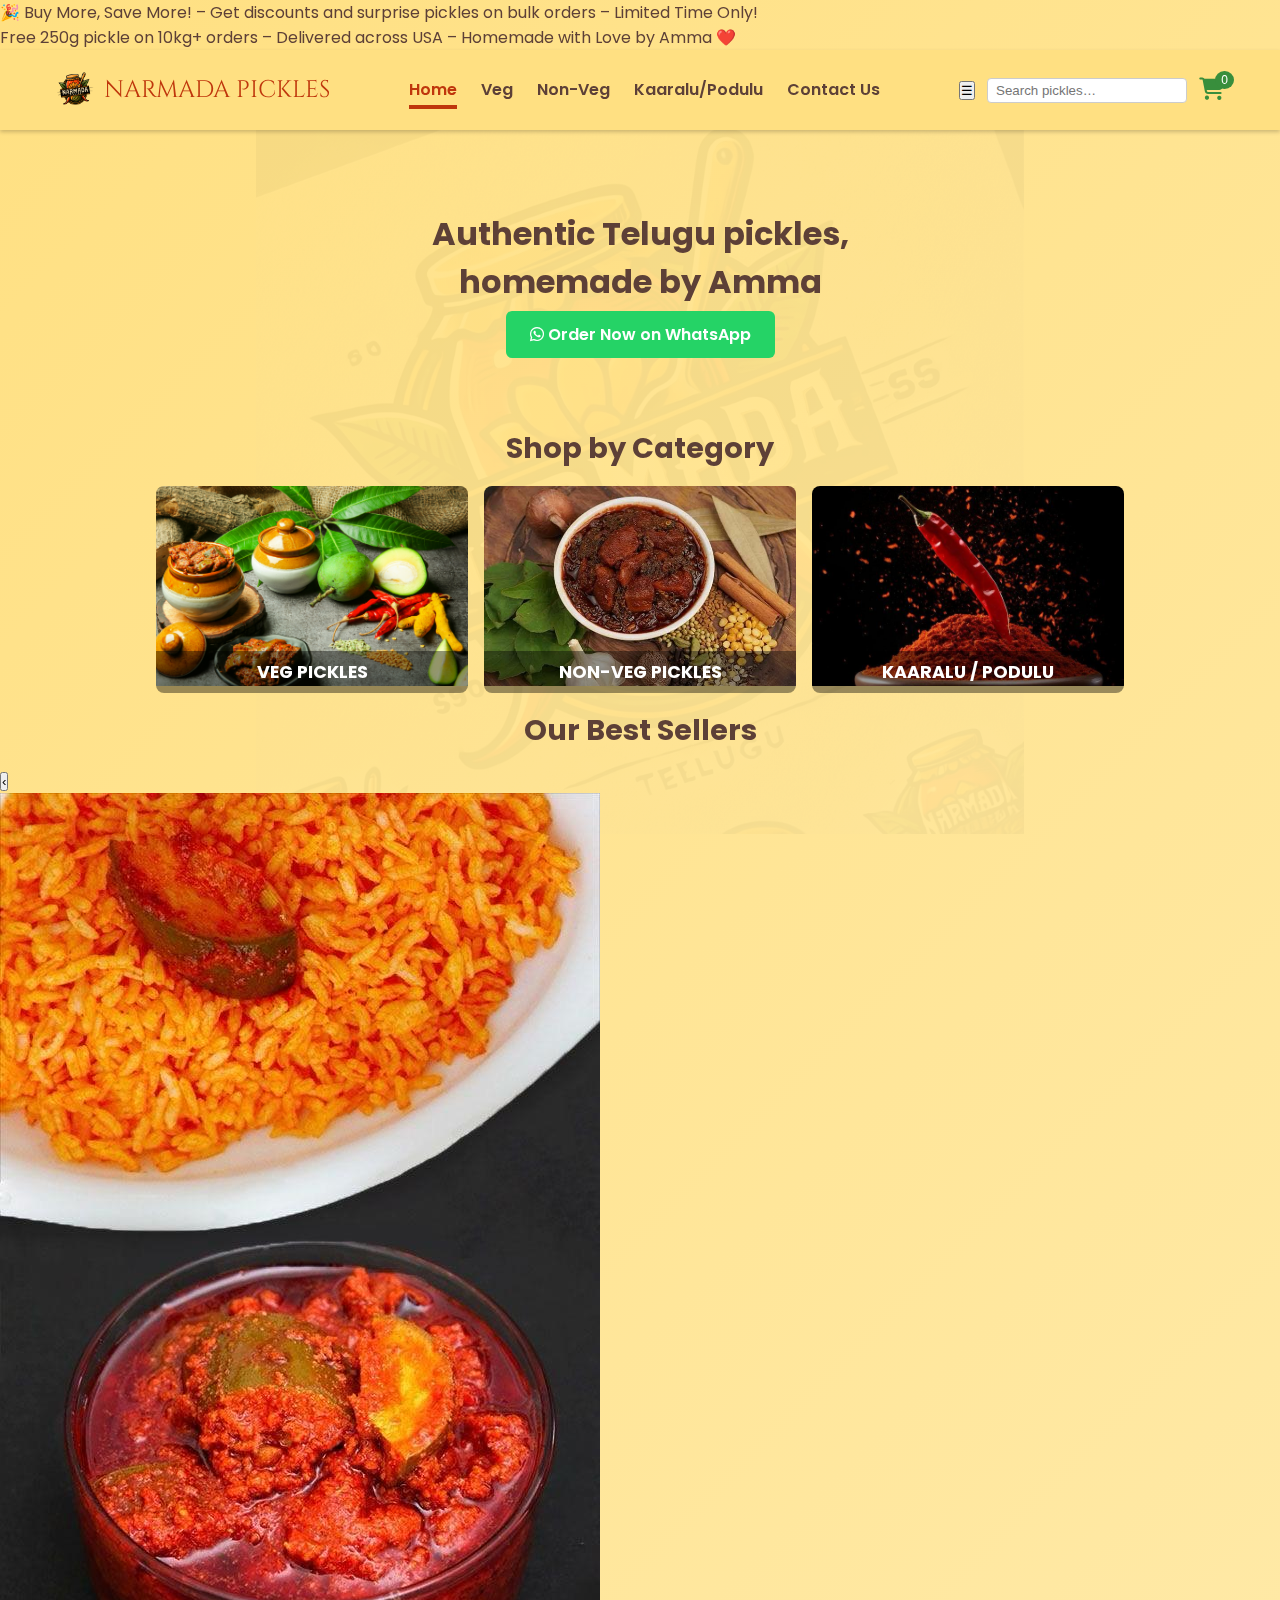
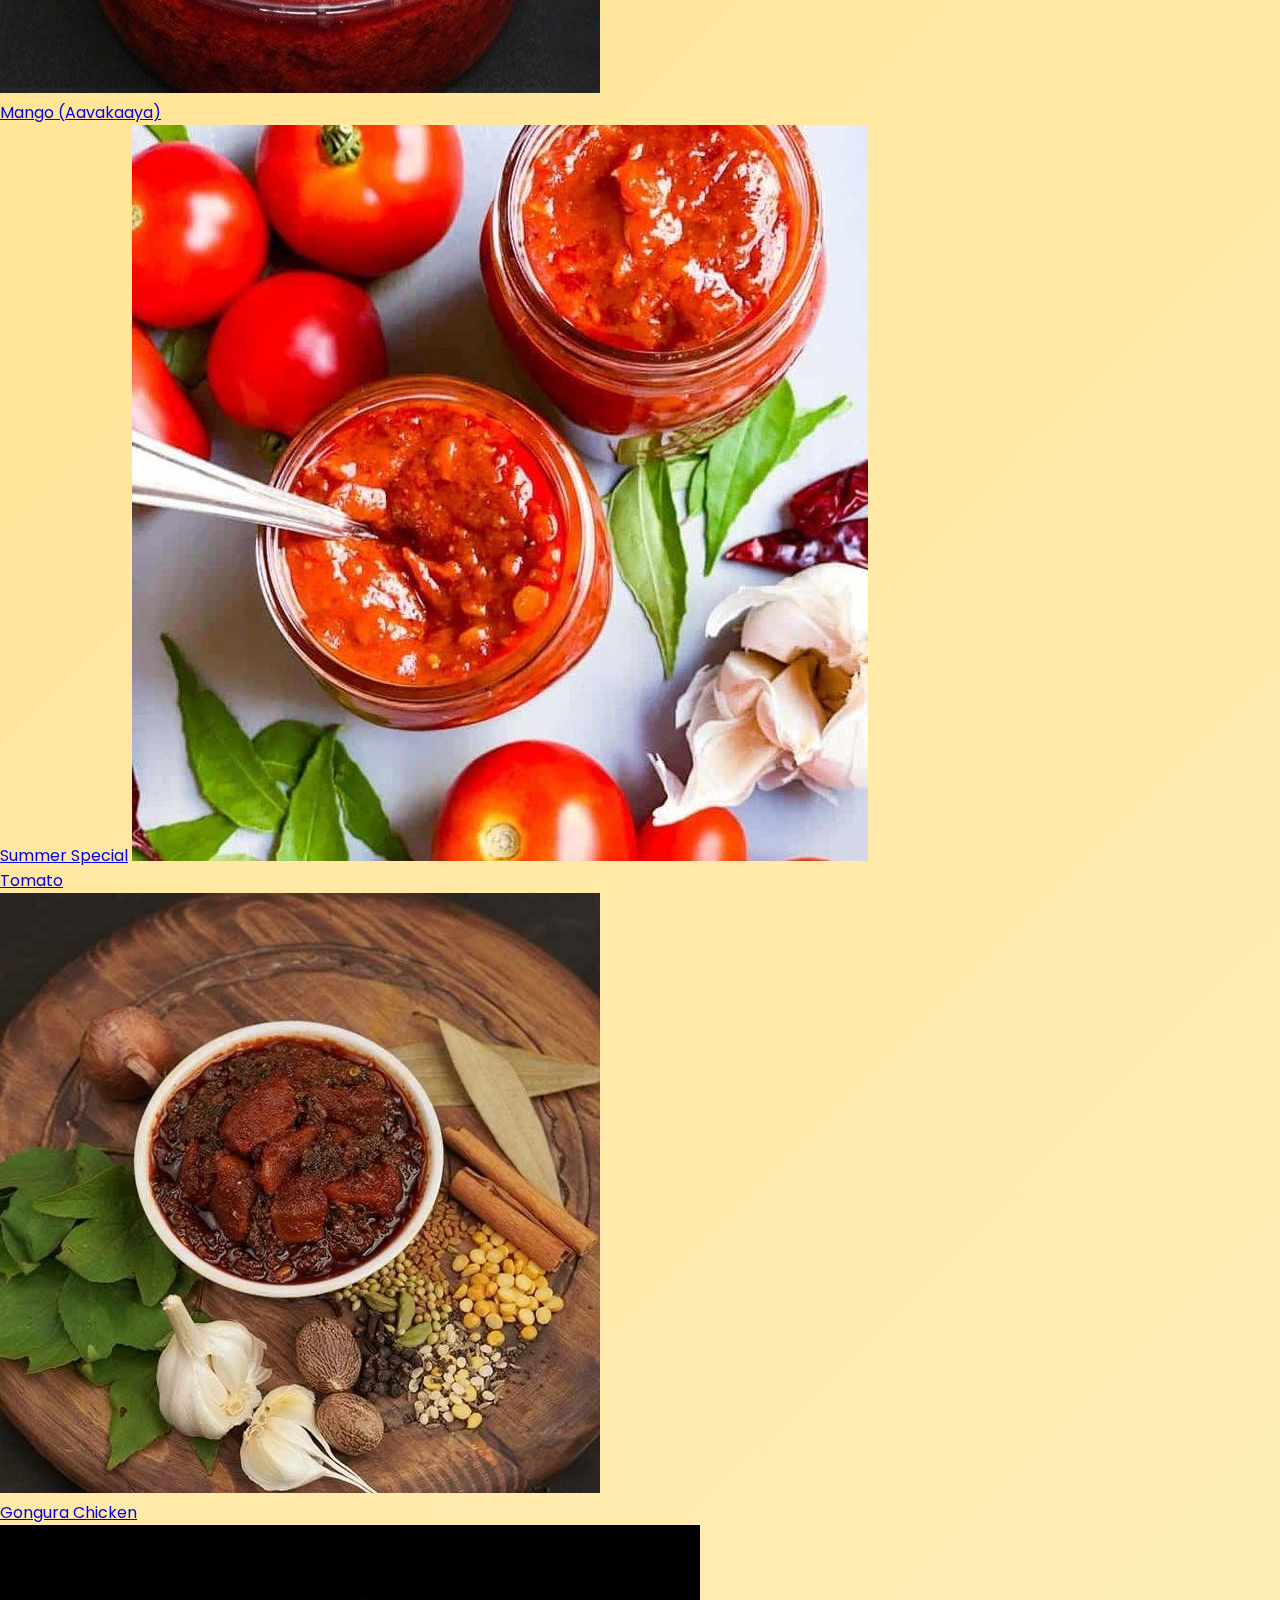
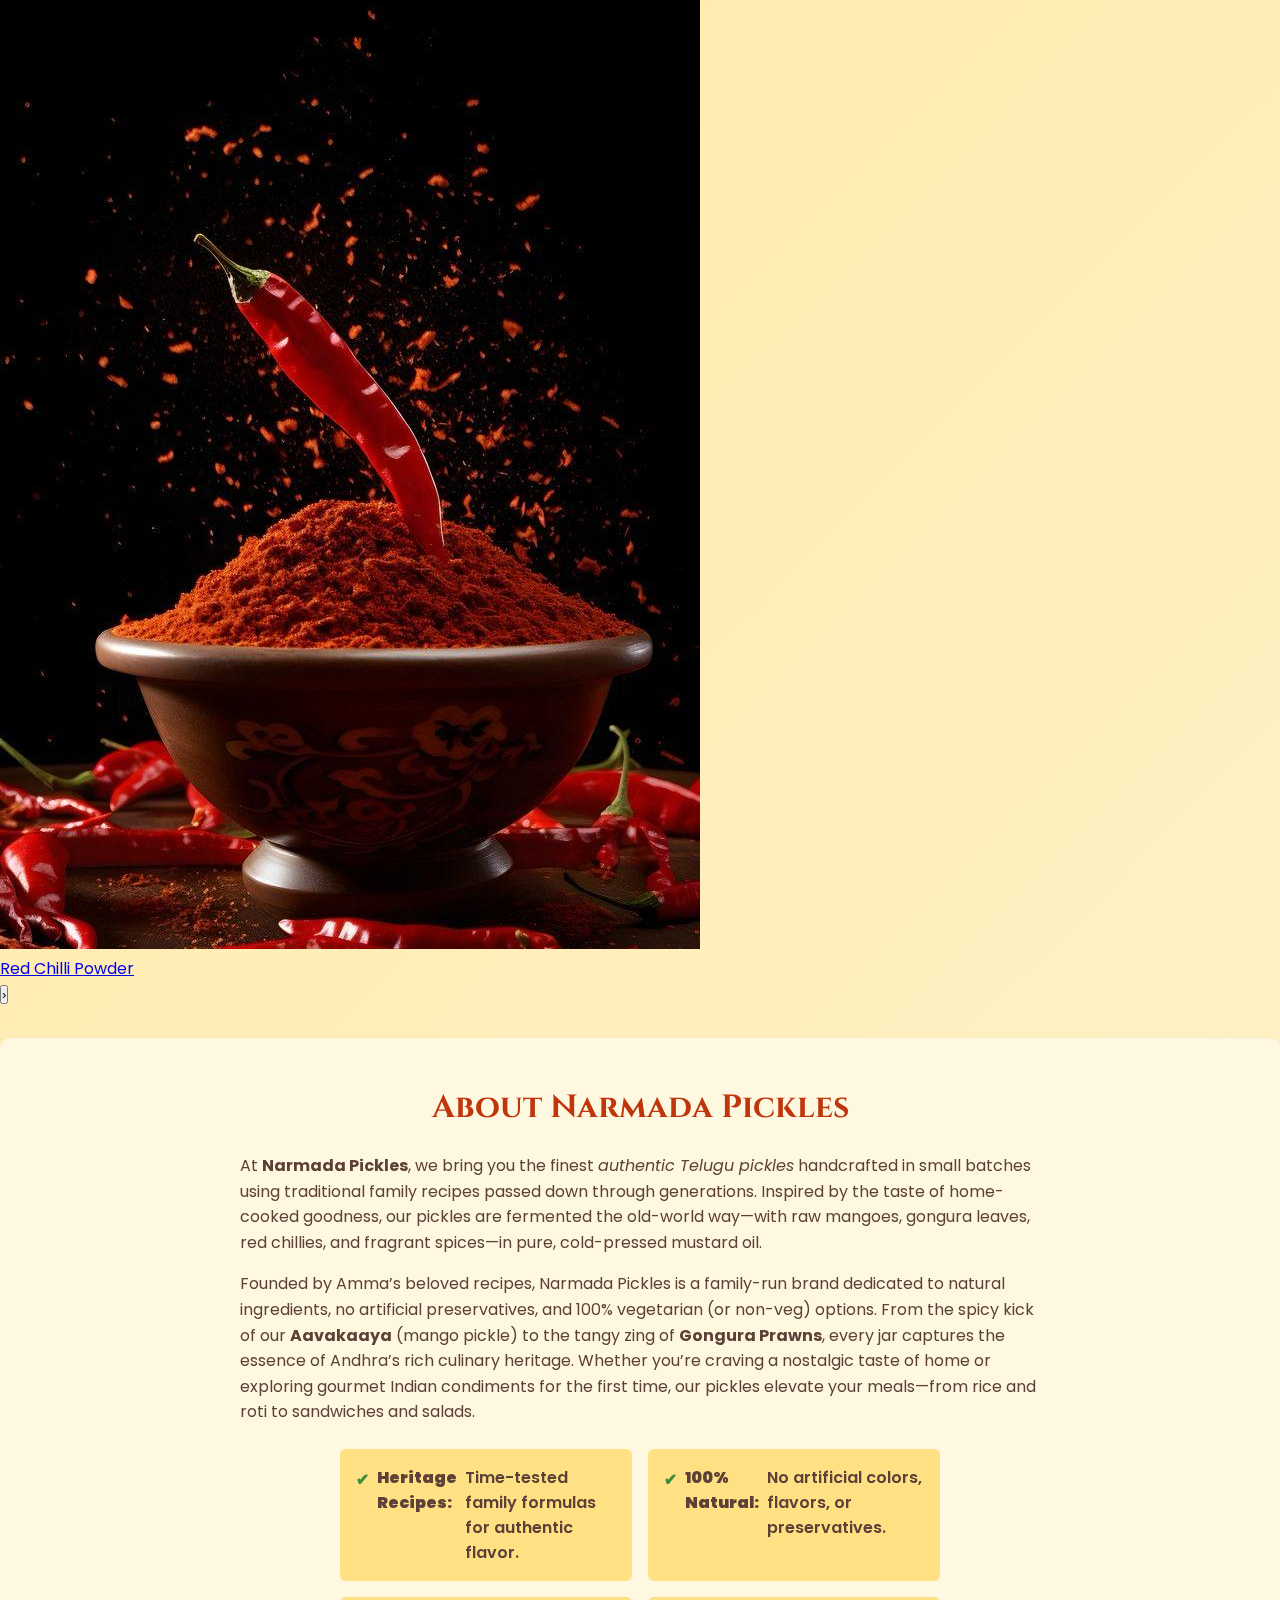
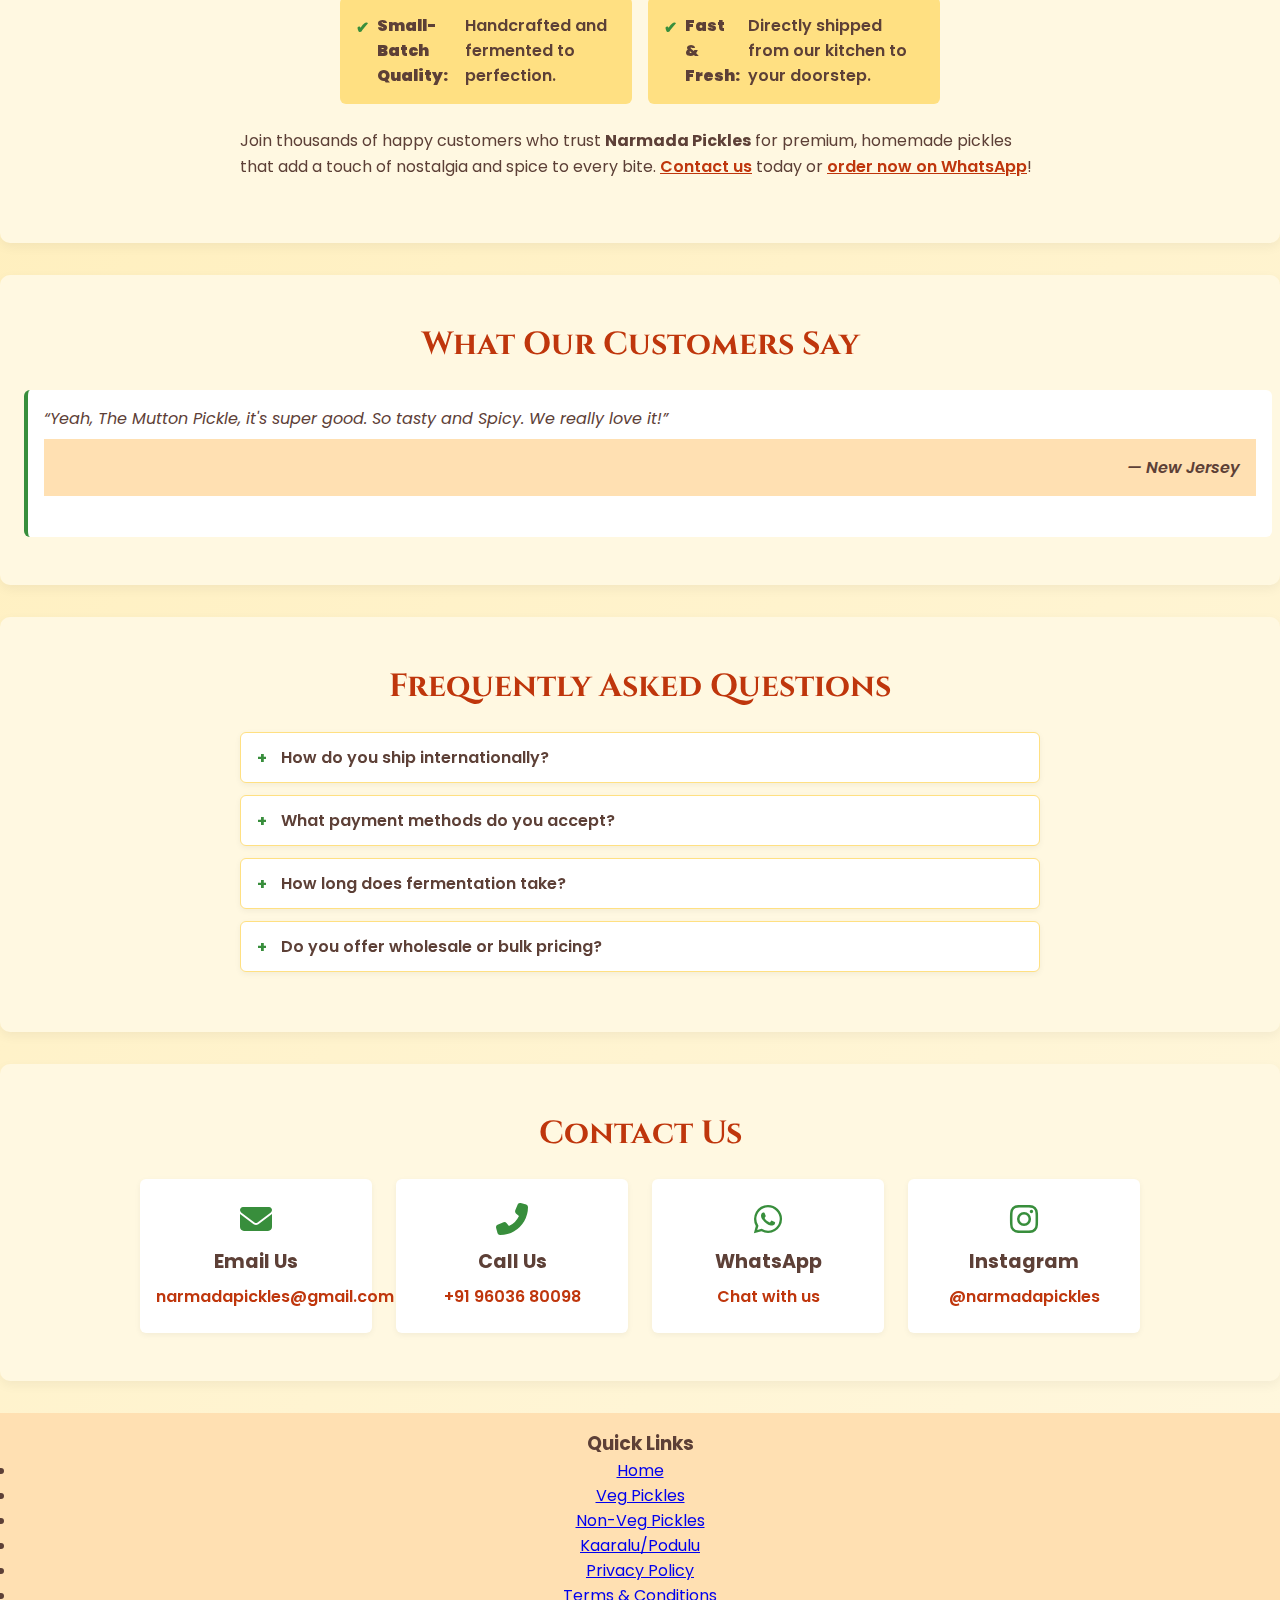
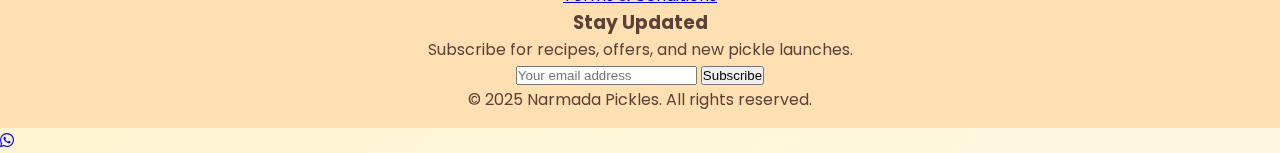
<file: index.html>
<!DOCTYPE html>
<html lang="en">
<head>
  <!-- Google tag (gtag.js) -->
<script async src="https://www.googletagmanager.com/gtag/js?id=G-XR22KETPF3"></script>
<script>
  window.dataLayer = window.dataLayer || [];
  function gtag(){dataLayer.push(arguments);}
  gtag('js', new Date());

  gtag('config', 'G-XR22KETPF3');
</script>
  <meta charset="UTF-8" />
  <meta name="viewport" content="width=device-width, initial-scale=1.0"/>

   <!-- 1. SEO Title & Description -->
  <title>Narmada Pickles — Authentic Telugu Homemade Pickles</title>
  <meta name="description" content="Handmade Andhra pickles from Narmada Amma—Mango Aavakaaya, Gongura, Amla & more. Pure ingredients, cold-pressed mustard oil, shipped fresh to your door.">

  <!-- 2. Open Graph for Link Previews -->
  <meta property="og:title" content="Narmada Pickles — Authentic Telugu Homemade Pickles"/>
  <meta property="og:description" content="Handmade Andhra pickles from Narmada Amma—Mango Aavakaaya, Gongura, Amla & more. Pure ingredients, cold-pressed mustard oil, shipped fresh to your door.">
  <meta property="og:image" content="https://yourdomain.com/assets/og-image.jpg"/>
  <meta property="og:url" content="https://narmadapickles.com/"/>
  <meta property="og:site_name" content="Narmada Pickles"/>
  <meta property="og:type" content="website"/>

  <!-- 3. Twitter Card (optional but recommended) -->
  <meta name="twitter:card" content="summary_large_image"/>
  <meta name="twitter:title" content="Narmada Pickles — Authentic Telugu Homemade Pickles"/>
  <meta name="twitter:description" content="Handmade Andhra pickles from Narmada Amma—Mango Aavakaaya, Gongura, Amla & more. Pure ingredients, cold-pressed mustard oil, shipped fresh to your door.">
  <meta name="twitter:image" content="https://yourdomain.com/assets/og-image.jpg"/>

  <!-- your existing CSS/JS links… -->
 

  <!-- Google Fonts & FontAwesome -->
  <link href="https://fonts.googleapis.com/css2?family=Cinzel:wght@700&family=Poppins:wght@400;600&display=swap" rel="stylesheet"/>
  <link rel="stylesheet" href="https://cdnjs.cloudflare.com/ajax/libs/font-awesome/6.4.0/css/all.min.css"/>

  <!-- Your Main CSS -->
  <link rel="stylesheet" href="styles.css"/>
</head>


<body>
  <!-- Faded watermark -->
  <div class="background-logo"></div>

  <!-- COUNTDOWN BANNER -->
<!-- Scrolling Offer Banner - Two Lines -->
<section class="offer-banner-scroll">
  <div class="scroll-line">
    <span>🎉 Buy More, Save More! – Get discounts and surprise pickles on bulk orders – Limited Time Only! &nbsp;&nbsp;&nbsp;</span>
  </div>
  <div class="scroll-line">
    <span>Free 250g pickle on 10kg+ orders – Delivered across USA – Homemade with Love by Amma ❤️ &nbsp;&nbsp;&nbsp;</span>
  </div>
</section>




  <!-- HEADER -->
 <header>
  <div class="header-container">
    <!-- Logo -->
    <a href="index.html" class="logo-container">
      <img src="assets/logo.png" alt="Narmada Pickles Logo" class="logo" />
      <span class="brand-title">NARMADA PICKLES</span>
    </a>

    <!-- Desktop nav -->
    <ul class="nav-list">
      <li><a href="index.html" class="active">Home</a></li>
      <li><a href="veg.html">Veg</a></li>
      <li><a href="nonveg.html">Non-Veg</a></li>
      <li><a href="podulu.html">Kaaralu/Podulu</a></li>
      <li><a href="#contact">Contact Us</a></li>
    </ul>

    <!-- Actions: search, mobile menu, cart -->
    <div class="header-actions">

      <button class="menu-btn" aria-label="Toggle menu">☰</button>

      <div class="search-wrapper">
        <input id="search-bar" type="text" class="search-bar" placeholder="Search pickles…" autocomplete="off" />
        <ul id="search-suggestions" class="search-suggestions"></ul>
      </div>

  

      <button class="cart-icon" onclick="toggleCartPanel()">
        <i class="fas fa-shopping-cart"></i>
        <span id="cart-count">0</span>
      </button>
    </div>
  </div>
</header>


  <!-- SLIDE-IN CART PANEL -->
  <aside id="cart-panel" class="cart-panel">
    <div class="cart-panel-header">
      <h2>Your Cart</h2>
      <button id="close-cart">&times;</button>
    </div>
    <div id="cart-panel-items" class="cart-panel-items">
      <p>Your cart is empty.</p>
    </div>
    <div class="cart-panel-footer">
      <p id="cart-panel-total">Items: 0</p>
      <a href="cart.html" class="btn-view-cart"><i class="fas fa-shopping-cart"></i> View Cart</a>
    </div>
  </aside>

  <!-- HERO -->
  <section class="hero">
    <h1 class="hero-title">Authentic Telugu pickles,<br/>homemade by Amma</h1>
    <a class="btn-whatsapp" href="https://wa.me/919603680098">
      <i class="fab fa-whatsapp"></i> Order Now on WhatsApp
    </a>
  </section>

  <!-- CATEGORIES -->
  <section class="categories" id="products">
    <h2 class="section-title">Shop by Category</h2>
    <div class="category-grid">
      <a href="veg.html" class="category-card">
        <img src="assets/veg-category.jpg" alt="Veg Pickles"/>
        <h3>Veg Pickles</h3>
      </a>
      <a href="nonveg.html" class="category-card">
        <img src="assets/nonveg-category.jpg" alt="Non-Veg Pickles"/>
        <h3>Non-Veg Pickles</h3>
      </a>
      <a href="podulu.html" class="category-card">
        <img src="assets/podulu-category.jpg" alt="Kaaralu/Podulu"/>
        <h3>Kaaralu / Podulu</h3>
      </a>
    </div>
  </section>


  <!-- FEATURED PRODUCTS -->
<section id="featured" class="featured">
  <h2 class="section-title">Our Best Sellers</h2>
  <div class="featured-slider">
    <button class="feat-btn prev" aria-label="Previous product">‹</button>
    <div class="feat-track">
      <!-- Example slide: copy for 5–6 products -->
      <a href="product.html?name=Mango%20(Aavakaaya)" class="feat-card">
        <img src="assets/mango.jpg" alt="Mango (Aavakaaya)" loading="lazy"/>
        <p class="feat-title">Mango (Aavakaaya)</p>
      </a>
      <a href="product.html?name=tomato" class="feat-card">
        <img src="assets/tomato.jpg" alt="Tomato Pickle" loading="lazy"/>
        <p class="feat-title">Tomato</p>
      </a>
      <a href="product.html?name=Gongura chicken" class="feat-card">
        <img src="assets/gongurachicken.jpg" alt="Gongura chicken" loading="lazy"/>
        <p class="feat-title">Gongura Chicken</p>
      </a>   
     <a href="product.html?name=Chili Powder" class="feat-card">
        <img src="assets/podulu-category.jpg" alt="Chili Powder" loading="lazy"/>
        <p class="feat-title">Red Chilli Powder</p>
      </a>        
      <!-- …more cards… -->
    </div>
    <button class="feat-btn next" aria-label="Next product">›</button>
  </div>
</section>

  <!-- ABOUT -->
  <section id="about-us" class="about-us">
<h2 class="section-title">About Narmada Pickles</h2>
  <p>
    At <strong>Narmada Pickles</strong>, we bring you the finest <em>authentic Telugu pickles</em> handcrafted in small batches using
    traditional family recipes passed down through generations. Inspired by the taste of home-cooked goodness, our pickles are
    fermented the old-world way—with raw mangoes, gongura leaves, red chillies, and fragrant spices—in pure, cold-pressed mustard oil.
  </p>
  <p>
    Founded by Amma’s beloved recipes, Narmada Pickles is a family-run brand dedicated to natural ingredients, no artificial preservatives,
    and 100% vegetarian (or non-veg) options. From the spicy kick of our <strong>Aavakaaya</strong> (mango pickle) to the tangy zing of
    <strong>Gongura Prawns</strong>, every jar captures the essence of Andhra’s rich culinary heritage. Whether you’re craving a nostalgic
    taste of home or exploring gourmet Indian condiments for the first time, our pickles elevate your meals—from rice and roti to
    sandwiches and salads.
  </p>
  <ul class="about-values">
    <li><strong>Heritage Recipes:</strong> Time-tested family formulas for authentic flavor.</li>
    <li><strong>100% Natural:</strong> No artificial colors, flavors, or preservatives.</li>
    <li><strong>Small-Batch Quality:</strong> Handcrafted and fermented to perfection.</li>
    <li><strong>Fast & Fresh:</strong> Directly shipped from our kitchen to your doorstep.</li>
  </ul>
  <p>
    Join thousands of happy customers who trust <strong>Narmada Pickles</strong> for premium, homemade pickles that add a touch of nostalgia
    and spice to every bite. <a href="contact.html">Contact us</a> today or <a href="https://wa.me/919603680098">order now on WhatsApp</a>!
  </p>
</section>
   
  
  <!-- TESTIMONIALS OR REVIEWS-->

  <section id="testimonials" class="testimonials">
  <h2 class="section-title">What Our Customers Say</h2>
  <div class="testimonial-slides">
   <div class="testimonial">
    <p>“Yeah, The Mutton Pickle, it's super good. So tasty and Spicy. We really love it!”</p>
    <footer>— New Jersey</footer>
  </div>
  <div class="testimonial">
    <p>“We tasted the pickles . They are really  so good.The quality and flavors were amazing. I surely share this with friends and family.The packaging is awesome I liked the way that you guys packed them in plastic containers. We are truly impressed.Thank you so much.”</p>
    <footer>— New Jersey</footer>
  </div>
    <div class="testimonial">
     <p>“Absolutely the best pickle I’ve ever tasted! The Mango Aavakaaya has the perfect balance of tang and heat—it’s like a little jar of home.”</p>
     <footer>— New Jersey</footer>
  </div>
  <div class="testimonial">
    <p>“Amma’s recipes really shine through. I can’t get enough of the Gongura Prawns pickle—it’s bold, spicy, and utterly delicious.”</p>
    <footer>— New Jersey</footer>
  </div>
  <div class="testimonial">
    <p>“Fast delivery, beautifully packed, and the flavor is outstanding. My family fights over the Tomato Pickle!”</p>
    <footer>— New Jersey</footer>
  </div>
  <div class="testimonial">
    <p>“From the first bite of the Amla (Usirikaya) to the last spoonful of Gongura Chicken, every jar feels handcrafted with love.”</p>
    <footer>— New Jersey</footer>
  </div>
</section>

  
  
  <!--FAQ-->

<section id="faq" class="faq">
  <h2 class="section-title">Frequently Asked Questions</h2>
  <div class="faq-container">
    <details>
      <summary>How do you ship internationally?</summary>
      <p>We partner with FedEx &amp; DHL for reliable door-to-door delivery worldwide. Shipping fees vary by location and weight.</p>
    </details>
    <details>
      <summary>What payment methods do you accept?</summary>
      <p>We accept Zelle (US), UPI (India), and INR bank transfers. For any issues, email <a href="mailto:narmadapickles@gmail.com">narmadapickles@gmail.com</a>.</p>
    </details>
    <details>
      <summary>How long does fermentation take?</summary>
      <p>Our pickles naturally ferment for 7–10 days in mustard oil, achieving the perfect balance of tanginess and spice.</p>
    </details>
    <details>
      <summary>Do you offer wholesale or bulk pricing?</summary>
      <p>Yes! For orders over 20 kg, please contact us at <a href="mailto:narmadapickles@gmail.com">narmadapickles@gmail.com</a> or WhatsApp +91 96036 80098.</p>
    </details>
  </div>
</section>


  <!-- OFFER, TESTIMONIALS, FAQ, CONTACT, FOOTER -->
  <!-- …copy those sections exactly from your screenshots… -->


<!-- contact card -->
<section id="contact" class="contact">
  <h2 class="section-title">Contact Us</h2>
  <div class="contact-cards">
    <div class="contact-card">
      <i class="fas fa-envelope fa-2x"></i>
      <h3>Email Us</h3>
      <p><a href="mailto:narmadapickles@gmail.com">narmadapickles@gmail.com</a></p>
    </div>
    <div class="contact-card">
      <i class="fas fa-phone-alt fa-2x"></i>
      <h3>Call Us</h3>
      <p><a href="tel:+919603680098">+91 96036 80098</a></p>
    </div>
    <div class="contact-card">
      <i class="fab fa-whatsapp fa-2x"></i>
      <h3>WhatsApp</h3>
      <p><a href="https://wa.me/919603680098">Chat with us</a></p>
    </div>
    <div class="contact-card">
      <i class="fab fa-instagram fa-2x"></i>
      <h3>Instagram</h3>
      <p><a href="https://instagram.com/narmadapickles">@narmadapickles</a></p>
    </div>
  </div>
</section>


<!-- ─── SITE FOOTER ─── -->
<footer class="site-footer">
  <div class="footer-container">
    <!-- Quick Links -->
    <div class="footer-links">
      <h3>Quick Links</h3>
      <ul>
        <li><a href="index.html">Home</a></li>
        <li><a href="veg.html">Veg Pickles</a></li>
        <li><a href="nonveg.html">Non-Veg Pickles</a></li>
        <li><a href="podulu.html">Kaaralu/Podulu</a></li>
        <li><a href="privacy.html">Privacy Policy</a></li>
        <li><a href="terms.html">Terms &amp; Conditions</a></li>
      </ul>
    </div>

    <!-- Newsletter Signup -->
    <div class="footer-newsletter">
      <h3>Stay Updated</h3>
      <p>Subscribe for recipes, offers, and new pickle launches.</p>
      <form id="newsletter-form">
        <input
          type="email"
          name="email"
          placeholder="Your email address"
          required
        />
        <button type="submit">Subscribe</button>
      </form>
    </div>
  </div>

  <!-- Copyright -->
  <p class="footer-copy">&copy; 2025 Narmada Pickles. All rights reserved.</p>
</footer>

  <!-- MAIN SCRIPT -->
  <script src="script.js"></script>

  <!-- ─── Floating WhatsApp Chat Button ─── -->
<div class="whatsapp-float">
  <a
    href="https://wa.me/919603680098"
    target="_blank"
    rel="noopener"
    aria-label="Chat with us on WhatsApp"
  >
    <i class="fab fa-whatsapp"></i>
  </a>
</div>

</body>
</html>
</file>
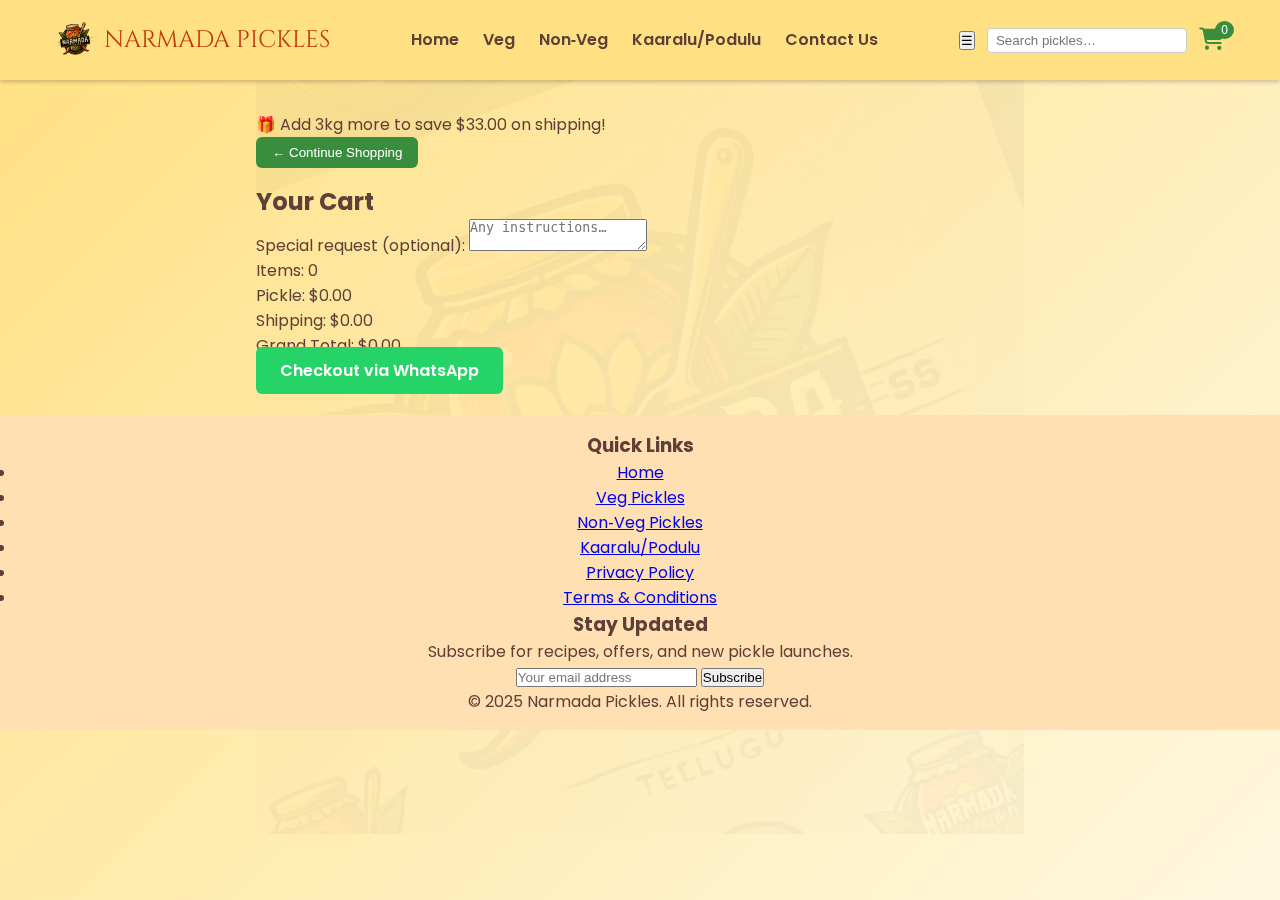
<file: cart.html>
<!DOCTYPE html>
<html lang="en">
<head>
  <meta charset="UTF-8"/>
  <meta name="viewport" content="width=device-width,initial-scale=1"/>
  <title>Your Cart – Narmada Pickles</title>

  <!-- Google Fonts & Font Awesome -->
  <link
    href="https://fonts.googleapis.com/css2?family=Cinzel:wght@700&family=Poppins:wght@400;600&display=swap"
    rel="stylesheet"
  />
  <link
    rel="stylesheet"
    href="https://cdnjs.cloudflare.com/ajax/libs/font-awesome/6.4.0/css/all.min.css"
  />

  <!-- Your main stylesheet -->
  <link rel="stylesheet" href="styles.css"/>
</head>
<body>

  <!-- Faded watermark -->
  <div class="background-logo"></div>

  <!-- HEADER -->
  <header>
    <div class="header-container">
      <a href="index.html" class="logo-container">
        <img src="assets/logo.png" alt="Narmada Pickles Logo" class="logo" />
        <span class="brand-title">NARMADA PICKLES</span>
      </a>
      <ul class="nav-list">
        <li><a href="index.html">Home</a></li>
        <li><a href="veg.html">Veg</a></li>
        <li><a href="nonveg.html">Non‑Veg</a></li>
        <li><a href="podulu.html">Kaaralu/Podulu</a></li>
        <li><a href="contact.html">Contact Us</a></li>
      </ul>
      <div class="header-actions">
        <button class="menu-btn" aria-label="Toggle menu">☰</button>
        <div class="search-wrapper">
          <input
            id="search-bar"
            type="text"
            class="search-bar"
            placeholder="Search pickles…"
            autocomplete="off"
          />
          <ul id="search-suggestions" class="search-suggestions"></ul>
        </div>
        <button class="cart-icon" onclick="toggleCartPanel()">
          <i class="fas fa-shopping-cart"></i>
          <span id="cart-count">0</span>
        </button>
      </div>
    </div>
  </header>

  <!-- SLIDE‑IN CART PANEL -->
  <aside id="cart-panel" class="cart-panel">
    <div class="cart-panel-header">
      <h2>Your Cart</h2>
      <button id="close-cart">&times;</button>
    </div>
    <div id="cart-panel-items" class="cart-panel-items">
      <p>Your cart is empty.</p>
    </div>
    <div class="cart-panel-footer">
      <p id="cart-panel-total">Items: 0</p>
      <a href="cart.html" class="btn-view-cart">
        <i class="fas fa-shopping-cart"></i> View Cart
      </a>
    </div>
  </aside>

  <!-- CART PAGE -->
  <main class="cart-page">

    <!-- Discount suggestion banner -->
    <div
      id="discount-suggestion"
      class="suggestion-banner"
      style="display: none;"
    ></div>

    <button
      class="back-btn"
      onclick="location='index.html'"
    >
      ← Continue Shopping
    </button>

    <h2>Your Cart</h2>

    <!-- Cart items inject here -->
    <div id="cart-items"></div>

    <!-- Order summary card -->
    <div class="order-summary">
      <label for="special-request">Special request (optional):</label>
      <textarea
        id="special-request"
        placeholder="Any instructions…"
      ></textarea>

      <div class="summary-lines">
        <div class="summary-line">
          <span class="summary-label">Items:</span>
          <span class="summary-value" id="summary-items">0</span>
        </div>
        <div class="summary-line">
          <span class="summary-label">Pickle:</span>
          <span class="summary-value" id="summary-pickle">$0.00</span>
        </div>
        <div class="summary-line">
          <span class="summary-label">Shipping:</span>
          <span class="summary-value" id="summary-shipping">$0.00</span>
        </div>
        <div class="summary-line grand-total">
          <span class="summary-label">Grand Total:</span>
          <span class="summary-value" id="summary-grand">$0.00</span>
        </div>
      </div>

      <a
        id="checkout-whatsapp"
        class="btn-whatsapp"
        href="#"
      >
        Checkout via WhatsApp
      </a>
    </div>
  </main>

  <!-- FOOTER -->
  <footer class="site-footer">
    <div class="footer-container">
      <div class="footer-links">
        <h3>Quick Links</h3>
        <ul>
          <li><a href="index.html">Home</a></li>
          <li><a href="veg.html">Veg Pickles</a></li>
          <li><a href="nonveg.html">Non‑Veg Pickles</a></li>
          <li><a href="podulu.html">Kaaralu/Podulu</a></li>
          <li><a href="privacy.html">Privacy Policy</a></li>
          <li><a href="terms.html">Terms & Conditions</a></li>
        </ul>
      </div>
      <div class="footer-newsletter">
        <h3>Stay Updated</h3>
        <p>Subscribe for recipes, offers, and new pickle launches.</p>
        <form id="newsletter-form">
          <input
            type="email"
            name="email"
            placeholder="Your email address"
            required
          />
          <button type="submit">Subscribe</button>
        </form>
      </div>
    </div>
    <p class="footer-copy">&copy; 2025 Narmada Pickles. All rights reserved.</p>
  </footer>

  <!-- Your main script -->
  <script src="script.js"></script>
</body>
</html>
</file>
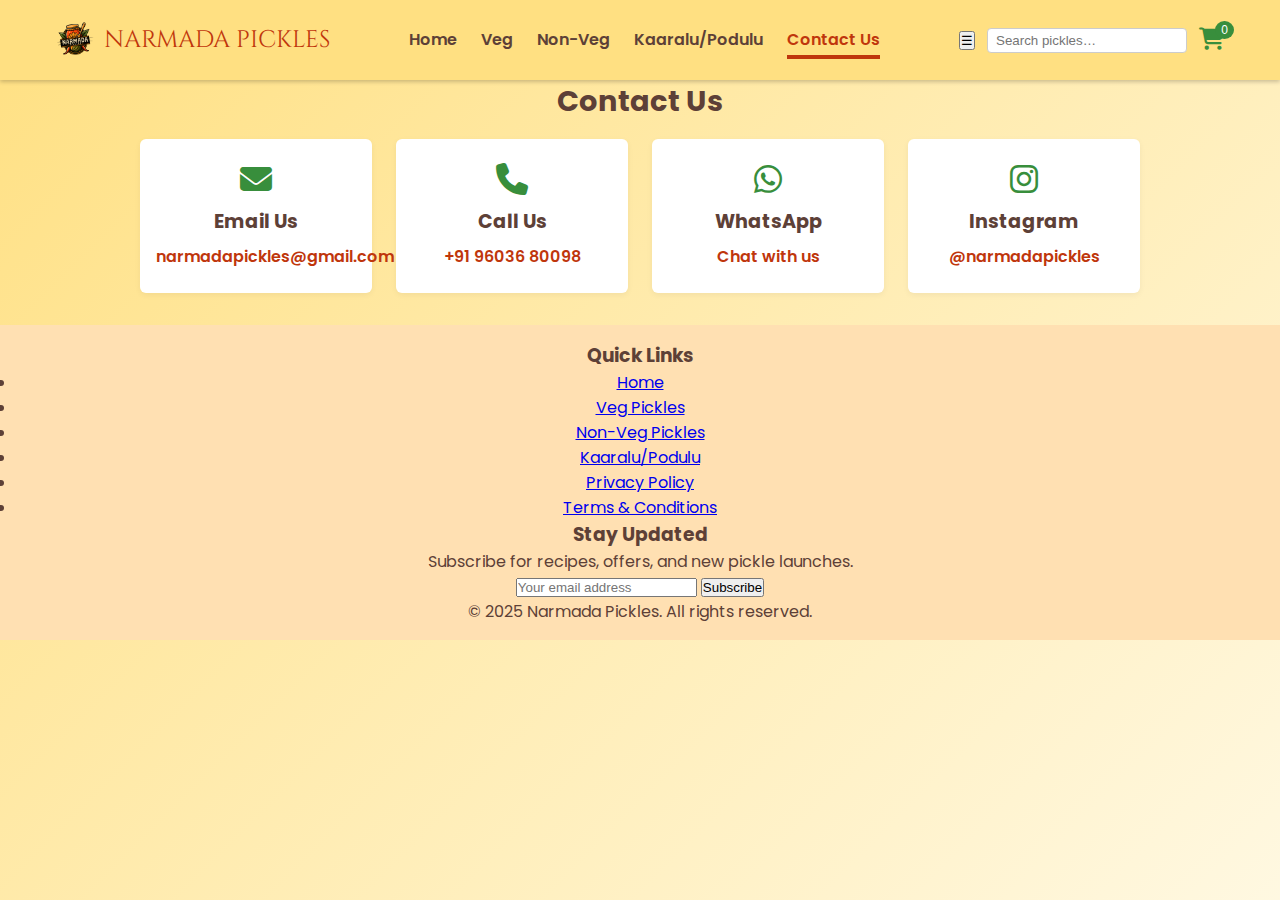
<file: contact.html>
<!DOCTYPE html>
<html lang="en">
<head>
  <meta charset="UTF-8" />
  <meta name="viewport" content="width=device-width, initial-scale=1.0"/>
  <title>Contact Us | Narmada Pickles</title>
  <meta name="description" content="Get in touch with Narmada Pickles for orders, queries, or wholesale inquiries. We're just a message away!">
  <link rel="stylesheet" href="styles.css"/>
  <link href="https://fonts.googleapis.com/css2?family=Cinzel:wght@700&family=Poppins:wght@400;600&display=swap" rel="stylesheet"/>
  <link rel="stylesheet" href="https://cdnjs.cloudflare.com/ajax/libs/font-awesome/6.4.0/css/all.min.css"/>
</head>
<body>
  <!-- HEADER -->
  <header>
    <div class="header-container">
      <a href="index.html" class="logo-container">
        <img src="assets/logo.png" alt="Narmada Pickles Logo" class="logo" />
        <span class="brand-title">NARMADA PICKLES</span>
      </a>
      <ul class="nav-list">
        <li><a href="index.html">Home</a></li>
        <li><a href="veg.html">Veg</a></li>
        <li><a href="nonveg.html">Non-Veg</a></li>
        <li><a href="podulu.html">Kaaralu/Podulu</a></li>
        <li><a href="contact" class="active">Contact Us</a></li>
      </ul>
      <div class="header-actions">
        <button class="menu-btn" aria-label="Toggle menu">☰</button>
      <div class="search-wrapper">
        <input id="search-bar" type="text" class="search-bar" placeholder="Search pickles…" autocomplete="off" />
        <ul id="search-suggestions" class="search-suggestions"></ul>
      </div>        
        <button class="cart-icon" onclick="toggleCartPanel()">
          <i class="fas fa-shopping-cart"></i>
          <span id="cart-count">0</span>
        </button>
      </div>
    </div>
  </header>

  <!-- CONTACT SECTION -->
<section class="contact-page">
  <h2 class="section-title">Contact Us</h2>
  <div class="contact-cards">
    <div class="contact-card">
      <i class="fas fa-envelope fa-2x"></i>
      <h3>Email Us</h3>
      <p><a href="mailto:narmadapickles@gmail.com">narmadapickles@gmail.com</a></p>
    </div>
    <div class="contact-card">
      <i class="fas fa-phone fa-2x"></i>
      <h3>Call Us</h3>
      <p><a href="tel:+919603680098">+91 96036 80098</a></p>
    </div>
    <div class="contact-card">
      <i class="fab fa-whatsapp fa-2x"></i>
      <h3>WhatsApp</h3>
      <p><a href="https://wa.me/919603680098">Chat with us</a></p>
    </div>
    <div class="contact-card">
      <i class="fab fa-instagram fa-2x"></i>
      <h3>Instagram</h3>
      <p><a href="https://instagram.com/narmadapickles">@narmadapickles</a></p>
    </div>
  </div>
</section>


  <!-- FOOTER -->
  <footer class="site-footer">
    <div class="footer-container">
      <div class="footer-links">
        <h3>Quick Links</h3>
        <ul>
          <li><a href="index.html">Home</a></li>
          <li><a href="veg.html">Veg Pickles</a></li>
          <li><a href="nonveg.html">Non-Veg Pickles</a></li>
          <li><a href="podulu.html">Kaaralu/Podulu</a></li>
          <li><a href="privacy.html">Privacy Policy</a></li>
          <li><a href="terms.html">Terms & Conditions</a></li>
        </ul>
      </div>
      <div class="footer-newsletter">
        <h3>Stay Updated</h3>
        <p>Subscribe for recipes, offers, and new pickle launches.</p>
        <form id="newsletter-form">
          <input type="email" name="email" placeholder="Your email address" required />
          <button type="submit">Subscribe</button>
        </form>
      </div>
    </div>
    <p class="footer-copy">&copy; 2025 Narmada Pickles. All rights reserved.</p>
  </footer>

  <script src="script.js"></script>
</body>
</html>
</file>
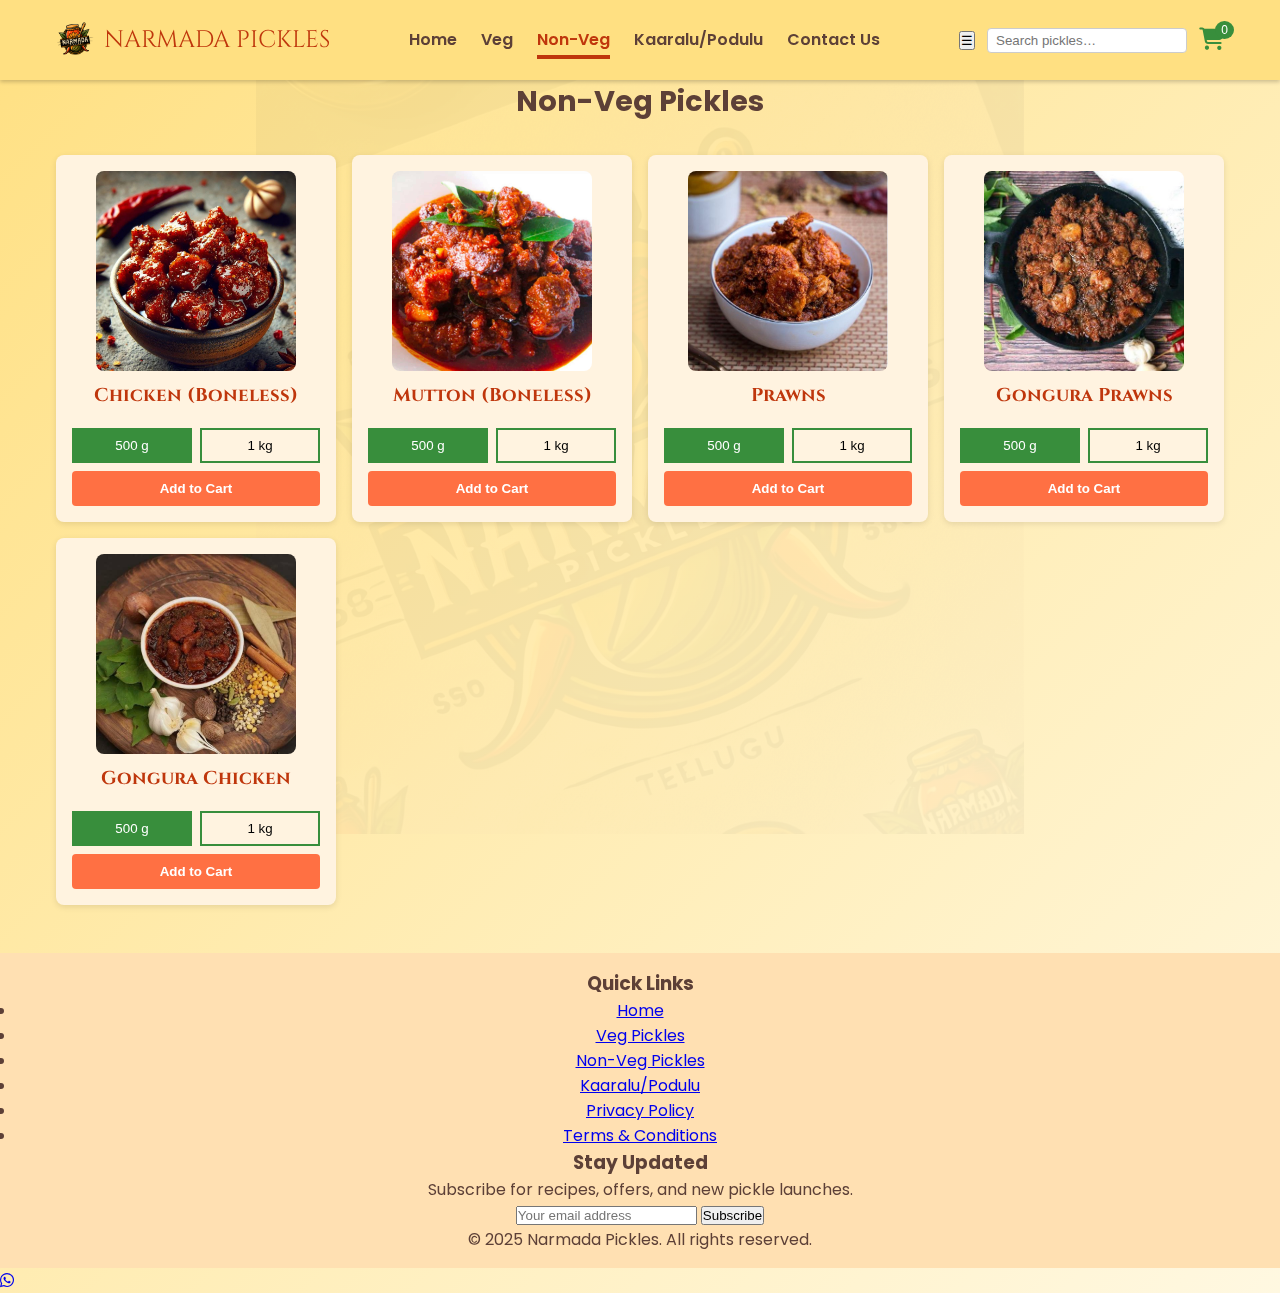
<file: nonveg.html>
<!DOCTYPE html>
<html lang="en">
<head>
  <meta charset="UTF-8"/>
  <meta name="viewport" content="width=device-width,initial-scale=1"/>

  
   <!-- 1. SEO Title & Description -->
  <title>Narmada Pickles — Authentic Telugu Homemade Pickles</title>
  <meta name="description" content="Handmade Andhra pickles from Narmada Amma—Mango Aavakaaya, Gongura, Amla & more. Pure ingredients, cold-pressed mustard oil, shipped fresh to your door.">

  <!-- 2. Open Graph for Link Previews -->
  <meta property="og:title" content="Narmada Pickles — Authentic Telugu Homemade Pickles"/>
  <meta property="og:description" content="Handmade Andhra pickles from Narmada Amma—Mango Aavakaaya, Gongura, Amla & more. Pure ingredients, cold-pressed mustard oil, shipped fresh to your door.">
  <meta property="og:image" content="https://yourdomain.com/assets/og-image.jpg"/>
  <meta property="og:url" content="https://narmadapickles.com/"/>
  <meta property="og:site_name" content="Narmada Pickles"/>
  <meta property="og:type" content="website"/>

  <!-- 3. Twitter Card (optional but recommended) -->
  <meta name="twitter:card" content="summary_large_image"/>
  <meta name="twitter:title" content="Narmada Pickles — Authentic Telugu Homemade Pickles"/>
  <meta name="twitter:description" content="Handmade Andhra pickles from Narmada Amma—Mango Aavakaaya, Gongura, Amla & more. Pure ingredients, cold-pressed mustard oil, shipped fresh to your door.">
  <meta name="twitter:image" content="https://yourdomain.com/assets/og-image.jpg"/>

  <!-- your existing CSS/JS links… -->
   
  <title>Non-Veg Pickles – Narmada Pickles</title>
  <!-- google fonts and fonts awesome -->
  <link href="https://fonts.googleapis.com/css2?family=Cinzel:wght@700&family=Poppins:wght@400;600&display=swap" rel="stylesheet"/>
  <link rel="stylesheet" href="https://cdnjs.cloudflare.com/ajax/libs/font-awesome/6.4.0/css/all.min.css"/>

  <!--your main css-->
   <link rel="stylesheet" href="styles.css"/>
</head>
<body>

  <!-- Faded watermark -->
  <div class="background-logo"></div>

<header>
  <div class="header-container">
    <!-- Logo -->
    <a href="index.html" class="logo-container">
      <img src="assets/logo.png" alt="Narmada Pickles Logo" class="logo" />
      <span class="brand-title">NARMADA PICKLES</span>
    </a>

    <!-- Desktop nav -->
    <ul class="nav-list">
      <li><a href="index.html">Home</a></li>
      <li><a href="veg.html">Veg</a></li>
      <li><a href="nonveg.html" class="active">Non-Veg</a></li>
      <li><a href="podulu.html">Kaaralu/Podulu</a></li>
      <li><a href="contact.html">Contact Us</a></li>
    </ul>

    <!-- Actions: search, mobile menu, cart -->
    <div class="header-actions">

      <button class="menu-btn" aria-label="Toggle menu">☰</button>   

      <div class="search-wrapper">
        <input id="search-bar" type="text" class="search-bar" placeholder="Search pickles…" autocomplete="off" />
        <ul id="search-suggestions" class="search-suggestions"></ul>
      </div>



      <button class="cart-icon" onclick="toggleCartPanel()">
        <i class="fas fa-shopping-cart"></i>
        <span id="cart-count">0</span>
      </button>
    </div>
  </div>
</header>


  <!-- SLIDE-IN CART PANEL -->
  <aside id="cart-panel" class="cart-panel">
    <div class="cart-panel-header">
      <h2>Your Cart</h2>
      <button id="close-cart">&times;</button>
    </div>
    <div id="cart-panel-items" class="cart-panel-items">
      <p>Your cart is empty.</p>
    </div>
    <div class="cart-panel-footer">
      <p id="cart-panel-total">Items: 0</p>
      <a href="cart.html" class="btn-view-cart"><i class="fas fa-shopping-cart"></i> View Cart</a>
    </div>
  </aside>

  <main>
    <section class="product-section">
      <h2 class="section-title">Non-Veg Pickles</h2>
      <div class="nonveg-grid">
        <div class="veg-card" data-name="Chicken (Boneless)">
          <img src="assets/chicken.jpg" alt="Chicken"/>
          <h3>Chicken (Boneless)</h3>
          <div class="weight-buttons">
            <button class="weight-btn selected" data-weight="500g">500 g</button>
            <button class="weight-btn" data-weight="1kg">1 kg</button>
          </div>
          <button class="add-btn">Add to Cart</button>
        </div>
         
        
        <div class="veg-card" data-name="Mutton (Boneless)">
          <img src="assets/mutton.jpg" alt="Mutton"/>
          <h3>Mutton (Boneless)</h3>
          <div class="weight-buttons">
            <button class="weight-btn selected" data-weight="500g">500 g</button>
            <button class="weight-btn" data-weight="1kg">1 kg</button>
          </div>
          <button class="add-btn">Add to Cart</button>
        </div>
        
        <div class="veg-card" data-name="Prawns">
          <img src="assets/prawns.jpg" alt="Prawns"/>
          <h3>Prawns</h3>
          <div class="weight-buttons">
            <button class="weight-btn selected" data-weight="500g">500 g</button>
            <button class="weight-btn" data-weight="1kg">1 kg</button>
          </div>
          <button class="add-btn">Add to Cart</button>
        </div>

        <div class="veg-card" data-name="Gongura Prawns">
          <img src="assets/gonguraprawns.jpg" alt="Gongura Prawns"/>
          <h3>Gongura Prawns</h3>
          <div class="weight-buttons">
            <button class="weight-btn selected" data-weight="500g">500 g</button>
            <button class="weight-btn" data-weight="1kg">1 kg</button>
          </div>
          <button class="add-btn">Add to Cart</button>
        </div>

        <div class="veg-card" data-name="Gongura chicken">
          <img src="assets/gongurachicken.jpg" alt="Gongura chicken"/>
          <h3>Gongura Chicken</h3>
          <div class="weight-buttons">
            <button class="weight-btn selected" data-weight="500g">500 g</button>
            <button class="weight-btn" data-weight="1kg">1 kg</button>
          </div>
          <button class="add-btn">Add to Cart</button>
        </div>
        <!-- repeat for Gongura Chicken, Prawns, Mutton, Gongura Prawns -->
      </div>
    </section>
  </main>


   <!-- ─── SITE FOOTER ─── -->
<footer class="site-footer">
  <div class="footer-container">
    <!-- Quick Links -->
    <div class="footer-links">
      <h3>Quick Links</h3>
      <ul>
        <li><a href="index.html">Home</a></li>
        <li><a href="veg.html">Veg Pickles</a></li>
        <li><a href="nonveg.html">Non-Veg Pickles</a></li>
        <li><a href="podulu.html">Kaaralu/Podulu</a></li>
        <li><a href="privacy.html">Privacy Policy</a></li>
        <li><a href="terms.html">Terms &amp; Conditions</a></li>
      </ul>
    </div>

    <!-- Newsletter Signup -->
    <div class="footer-newsletter">
      <h3>Stay Updated</h3>
      <p>Subscribe for recipes, offers, and new pickle launches.</p>
      <form id="newsletter-form">
        <input
          type="email"
          name="email"
          placeholder="Your email address"
          required
        />
        <button type="submit">Subscribe</button>
      </form>
    </div>
  </div>

  <!-- Copyright -->
  <p class="footer-copy">&copy; 2025 Narmada Pickles. All rights reserved.</p>
</footer>

  <script src="script.js"></script>

  <!-- ─── Floating WhatsApp Chat Button ─── -->
<div class="whatsapp-float">
  <a
    href="https://wa.me/919603680098"
    target="_blank"
    rel="noopener"
    aria-label="Chat with us on WhatsApp"
  >
    <i class="fab fa-whatsapp"></i>
  </a>
</div>
</body>
</html>
</file>
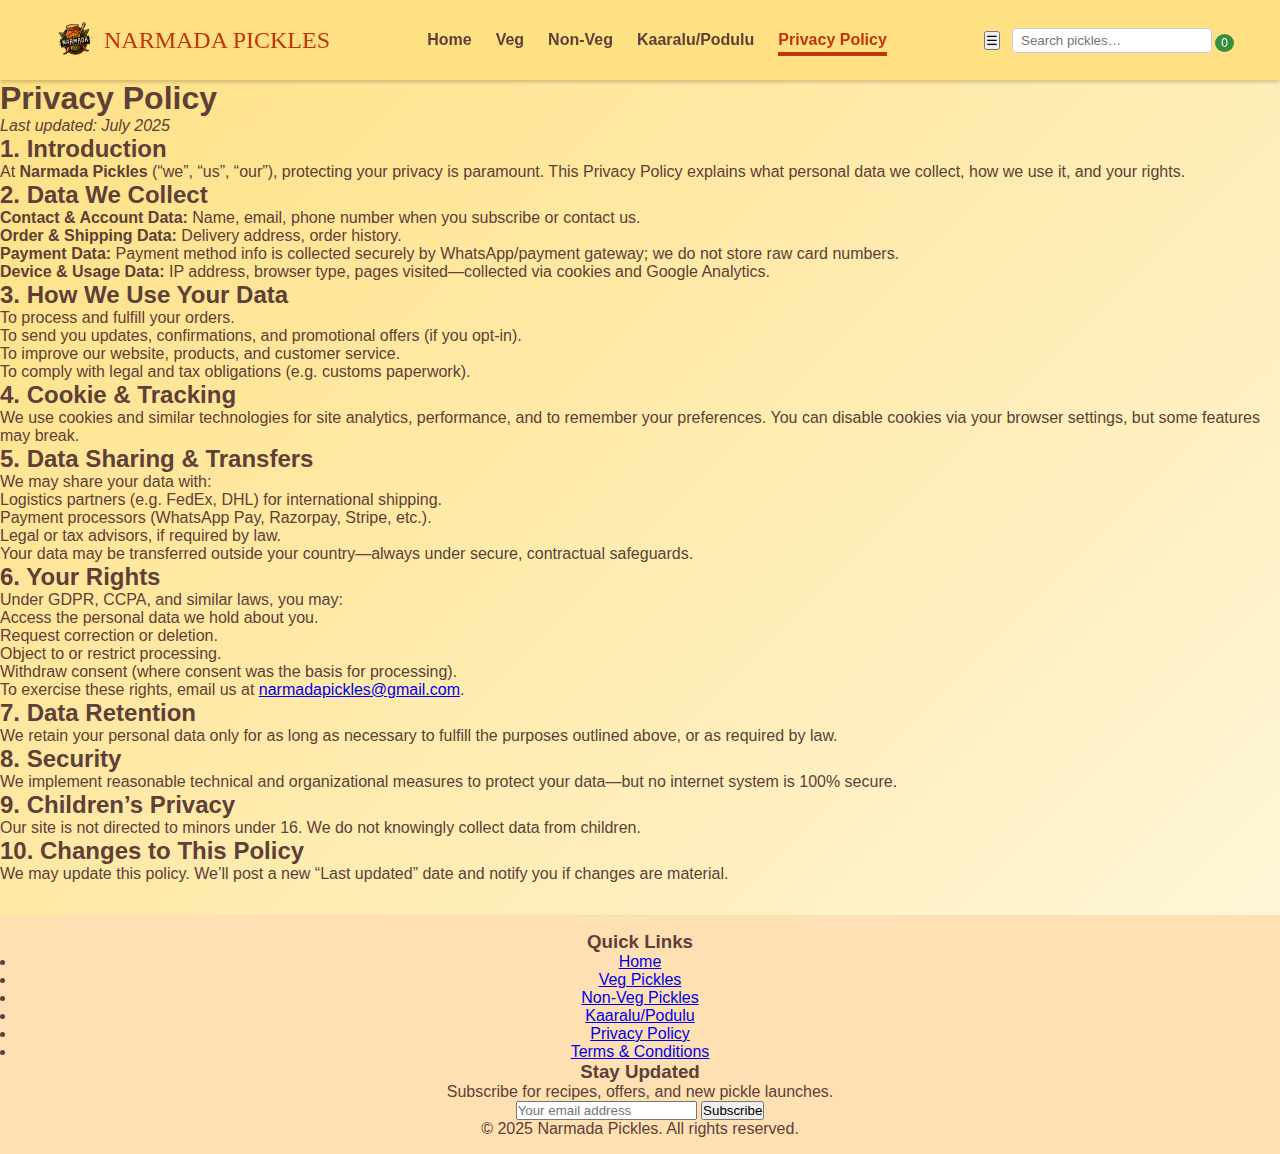
<file: privacy.html>
<!DOCTYPE html>
<html lang="en">
<head>
  <meta charset="UTF-8"/>
  <meta name="viewport" content="width=device-width,initial-scale=1"/>
  <title>Privacy Policy – Narmada Pickles</title>

  <!-- SEO & OG tags omitted for brevity -->
  <link rel="stylesheet" href="styles.css"/>
</head>
<body>
  <!-- Header (same as index.html) -->
  <!-- HEADER -->
<header>
  <div class="header-container">
    <!-- Logo -->
    <a href="index.html" class="logo-container">
      <img src="assets/logo.png" alt="Narmada Pickles Logo" class="logo" />
      <span class="brand-title">NARMADA PICKLES</span>
    </a>

    <!-- Desktop nav -->
    <ul class="nav-list">
      <li><a href="index.html">Home</a></li>
      <li><a href="veg.html">Veg</a></li>
      <li><a href="nonveg.html">Non-Veg</a></li>
      <li><a href="podulu.html">Kaaralu/Podulu</a></li>
      <li><a href="privacy.html" class="active">Privacy Policy</a></li>
    </ul>

    <!-- Actions: search, mobile menu, cart -->
    <div class="header-actions">

      <button class="menu-btn" aria-label="Toggle menu">☰</button>   

      <div class="search-wrapper">
        <input id="search-bar" type="text" class="search-bar" placeholder="Search pickles…" autocomplete="off" />
        <ul id="search-suggestions" class="search-suggestions"></ul>
      </div>



      <button class="cart-icon" onclick="toggleCartPanel()">
        <i class="fas fa-shopping-cart"></i>
        <span id="cart-count">0</span>
      </button>
    </div>
  </div>
</header>


  <!-- SLIDE-IN CART PANEL -->
  <aside id="cart-panel" class="cart-panel">
    <div class="cart-panel-header">
      <h2>Your Cart</h2>
      <button id="close-cart">&times;</button>
    </div>
    <div id="cart-panel-items" class="cart-panel-items">
      <p>Your cart is empty.</p>
    </div>
    <div class="cart-panel-footer">
      <p id="cart-panel-total">Items: 0</p>
      <a href="cart.html" class="btn-view-cart"><i class="fas fa-shopping-cart"></i> View Cart</a>
    </div>
  </aside>

  <main class="page-content">
    <h1>Privacy Policy</h1>
    <p><em>Last updated: July 2025</em></p>

    <h2>1. Introduction</h2>
    <p>
      At <strong>Narmada Pickles</strong> (“we”, “us”, “our”), protecting your privacy is paramount. This Privacy Policy explains what personal data we collect, how we use it, and your rights.
    </p>

    <h2>2. Data We Collect</h2>
    <ul>
      <li>
        <strong>Contact & Account Data:</strong> Name, email, phone number when you subscribe or contact us.
      </li>
      <li>
        <strong>Order & Shipping Data:</strong> Delivery address, order history.
      </li>
      <li>
        <strong>Payment Data:</strong> Payment method info is collected securely by WhatsApp/payment gateway; we do not store raw card numbers.
      </li>
      <li>
        <strong>Device & Usage Data:</strong> IP address, browser type, pages visited—collected via cookies and Google Analytics.
      </li>
    </ul>

    <h2>3. How We Use Your Data</h2>
    <ul>
      <li>To process and fulfill your orders.</li>
      <li>To send you updates, confirmations, and promotional offers (if you opt-in).</li>
      <li>To improve our website, products, and customer service.</li>
      <li>To comply with legal and tax obligations (e.g. customs paperwork).</li>
    </ul>

    <h2>4. Cookie & Tracking</h2>
    <p>
      We use cookies and similar technologies for site analytics, performance, and to remember your preferences. You can disable cookies via your browser settings, but some features may break.
    </p>

    <h2>5. Data Sharing & Transfers</h2>
    <p>
      We may share your data with:
      <ul>
        <li>Logistics partners (e.g. FedEx, DHL) for international shipping.</li>
        <li>Payment processors (WhatsApp Pay, Razorpay, Stripe, etc.).</li>
        <li>Legal or tax advisors, if required by law.</li>
      </ul>
      Your data may be transferred outside your country—always under secure, contractual safeguards.
    </p>

    <h2>6. Your Rights</h2>
    <p>
      Under GDPR, CCPA, and similar laws, you may:
      <ul>
        <li>Access the personal data we hold about you.</li>
        <li>Request correction or deletion.</li>
        <li>Object to or restrict processing.</li>
        <li>Withdraw consent (where consent was the basis for processing).</li>
      </ul>
      To exercise these rights, email us at 
      <a href="mailto:narmadapickles@gmail.com">narmadapickles@gmail.com</a>.
    </p>

    <h2>7. Data Retention</h2>
    <p>
      We retain your personal data only for as long as necessary to fulfill the purposes outlined above, or as required by law.
    </p>

    <h2>8. Security</h2>
    <p>
      We implement reasonable technical and organizational measures to protect your data—but no internet system is 100% secure.
    </p>

    <h2>9. Children’s Privacy</h2>
    <p>
      Our site is not directed to minors under 16. We do not knowingly collect data from children.
    </p>

    <h2>10. Changes to This Policy</h2>
    <p>
      We may update this policy. We’ll post a new “Last updated” date and notify you if changes are material.
    </p>
  </main>

  <!-- Footer (same as index.html) -->
<!-- ─── SITE FOOTER ─── -->
<footer class="site-footer">
  <div class="footer-container">
    <!-- Quick Links -->
    <div class="footer-links">
      <h3>Quick Links</h3>
      <ul>
        <li><a href="index.html">Home</a></li>
        <li><a href="veg.html">Veg Pickles</a></li>
        <li><a href="nonveg.html">Non-Veg Pickles</a></li>
        <li><a href="podulu.html">Kaaralu/Podulu</a></li>
        <li><a href="privacy.html">Privacy Policy</a></li>
        <li><a href="terms.html">Terms &amp; Conditions</a></li>
      </ul>
    </div>

    <!-- Newsletter Signup -->
    <div class="footer-newsletter">
      <h3>Stay Updated</h3>
      <p>Subscribe for recipes, offers, and new pickle launches.</p>
      <form id="newsletter-form">
        <input
          type="email"
          name="email"
          placeholder="Your email address"
          required
        />
        <button type="submit">Subscribe</button>
      </form>
    </div>
  </div>

  <!-- Copyright -->
  <p class="footer-copy">&copy; 2025 Narmada Pickles. All rights reserved.</p>
</footer>
<script src="script.js"></script>
</body>
</html>
</file>
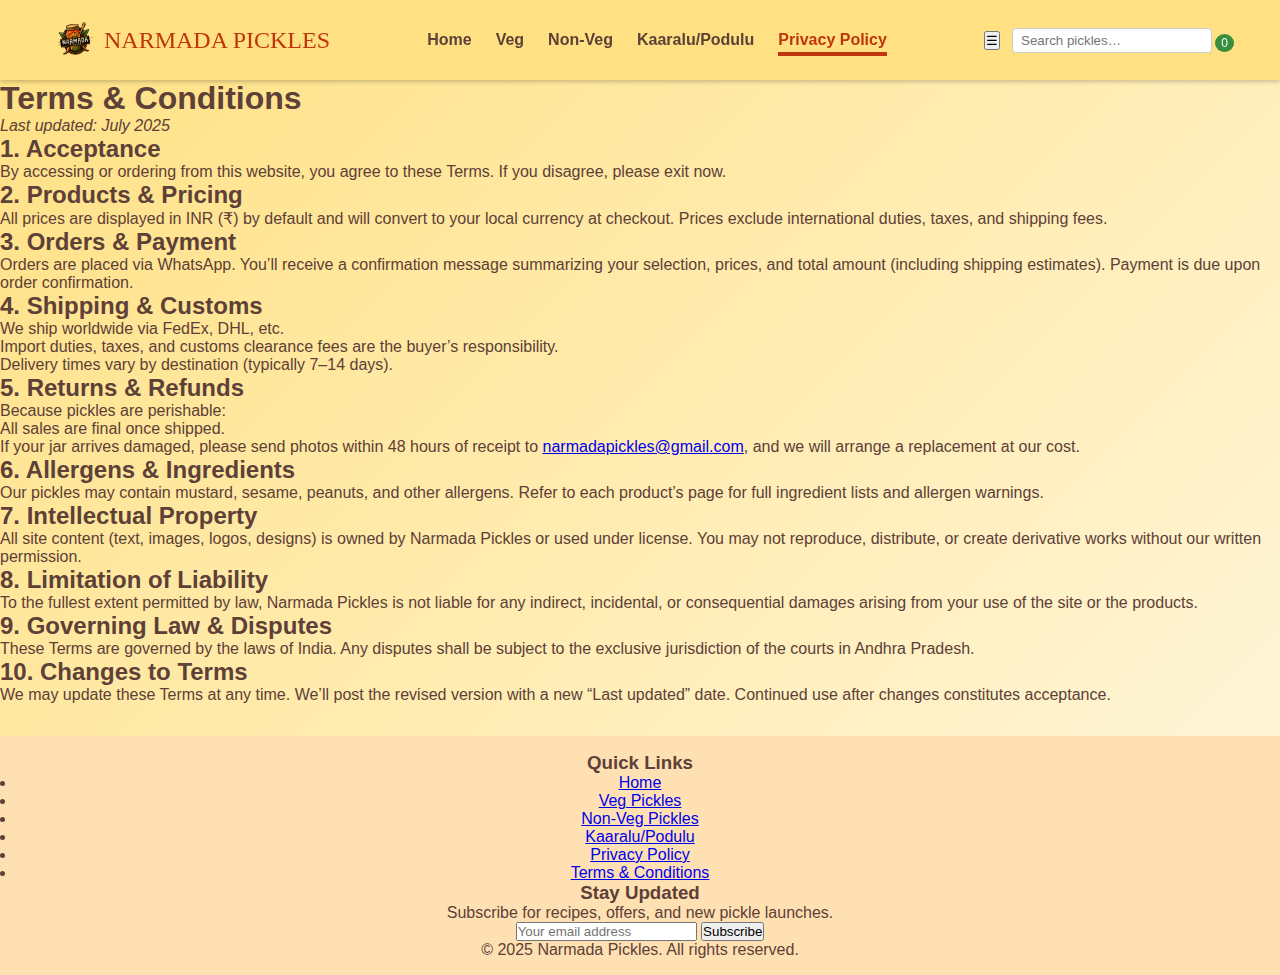
<file: terms.html>
<!DOCTYPE html>
<html lang="en">
<head>
  <meta charset="UTF-8"/>
  <meta name="viewport" content="width=device-width,initial-scale=1"/>
  <title>Terms &amp; Conditions – Narmada Pickles</title>

  <!-- SEO & OG tags omitted for brevity -->
  <link rel="stylesheet" href="styles.css"/>
</head>
<body>
  <!-- Header -->
<header>
  <div class="header-container">
    <!-- Logo -->
    <a href="index.html" class="logo-container">
      <img src="assets/logo.png" alt="Narmada Pickles Logo" class="logo" />
      <span class="brand-title">NARMADA PICKLES</span>
    </a>

    <!-- Desktop nav -->
    <ul class="nav-list">
      <li><a href="index.html">Home</a></li>
      <li><a href="veg.html">Veg</a></li>
      <li><a href="nonveg.html">Non-Veg</a></li>
      <li><a href="podulu.html">Kaaralu/Podulu</a></li>
      <li><a href="privacy.html" class="active">Privacy Policy</a></li>
    </ul>

    <!-- Actions: search, mobile menu, cart -->
    <div class="header-actions">

      <button class="menu-btn" aria-label="Toggle menu">☰</button>   

      <div class="search-wrapper">
        <input id="search-bar" type="text" class="search-bar" placeholder="Search pickles…" autocomplete="off" />
        <ul id="search-suggestions" class="search-suggestions"></ul>
      </div>



      <button class="cart-icon" onclick="toggleCartPanel()">
        <i class="fas fa-shopping-cart"></i>
        <span id="cart-count">0</span>
      </button>
    </div>
  </div>
</header>

  <main class="page-content">
    <h1>Terms &amp; Conditions</h1>
    <p><em>Last updated: July 2025</em></p>

    <h2>1. Acceptance</h2>
    <p>By accessing or ordering from this website, you agree to these Terms. If you disagree, please exit now.</p>

    <h2>2. Products &amp; Pricing</h2>
    <p>
      All prices are displayed in INR (₹) by default and will convert to your local currency at checkout. Prices exclude international duties, taxes, and shipping fees.
    </p>

    <h2>3. Orders &amp; Payment</h2>
    <p>
      Orders are placed via WhatsApp. You’ll receive a confirmation message summarizing your selection, prices, and total amount (including shipping estimates). Payment is due upon order confirmation.
    </p>

    <h2>4. Shipping &amp; Customs</h2>
    <ul>
      <li>We ship worldwide via FedEx, DHL, etc.</li>
      <li>Import duties, taxes, and customs clearance fees are the buyer’s responsibility.</li>
      <li>Delivery times vary by destination (typically 7–14 days).</li>
    </ul>

    <h2>5. Returns &amp; Refunds</h2>
    <p>
      Because pickles are perishable:
      <ul>
        <li>All sales are final once shipped.</li>
        <li>If your jar arrives damaged, please send photos within 48 hours of receipt to <a href="mailto:narmadapickles@gmail.com">narmadapickles@gmail.com</a>, and we will arrange a replacement at our cost.</li>
      </ul>
    </p>

    <h2>6. Allergens &amp; Ingredients</h2>
    <p>
      Our pickles may contain mustard, sesame, peanuts, and other allergens. Refer to each product’s page for full ingredient lists and allergen warnings.
    </p>

    <h2>7. Intellectual Property</h2>
    <p>
      All site content (text, images, logos, designs) is owned by Narmada Pickles or used under license. You may not reproduce, distribute, or create derivative works without our written permission.
    </p>

    <h2>8. Limitation of Liability</h2>
    <p>
      To the fullest extent permitted by law, Narmada Pickles is not liable for any indirect, incidental, or consequential damages arising from your use of the site or the products.
    </p>

    <h2>9. Governing Law &amp; Disputes</h2>
    <p>
      These Terms are governed by the laws of India. Any disputes shall be subject to the exclusive jurisdiction of the courts in Andhra Pradesh.
    </p>

    <h2>10. Changes to Terms</h2>
    <p>
      We may update these Terms at any time. We’ll post the revised version with a new “Last updated” date. Continued use after changes constitutes acceptance.
    </p>
  </main>

  <!-- Footer -->
<!-- ─── SITE FOOTER ─── -->
<footer class="site-footer">
  <div class="footer-container">
    <!-- Quick Links -->
    <div class="footer-links">
      <h3>Quick Links</h3>
      <ul>
        <li><a href="index.html">Home</a></li>
        <li><a href="veg.html">Veg Pickles</a></li>
        <li><a href="nonveg.html">Non-Veg Pickles</a></li>
        <li><a href="podulu.html">Kaaralu/Podulu</a></li>
        <li><a href="privacy.html">Privacy Policy</a></li>
        <li><a href="terms.html">Terms &amp; Conditions</a></li>
      </ul>
    </div>

    <!-- Newsletter Signup -->
    <div class="footer-newsletter">
      <h3>Stay Updated</h3>
      <p>Subscribe for recipes, offers, and new pickle launches.</p>
      <form id="newsletter-form">
        <input
          type="email"
          name="email"
          placeholder="Your email address"
          required
        />
        <button type="submit">Subscribe</button>
      </form>
    </div>
  </div>

  <!-- Copyright -->
  <p class="footer-copy">&copy; 2025 Narmada Pickles. All rights reserved.</p>
</footer>
<script src="script.js"></script>
</body>
</html>
</file>
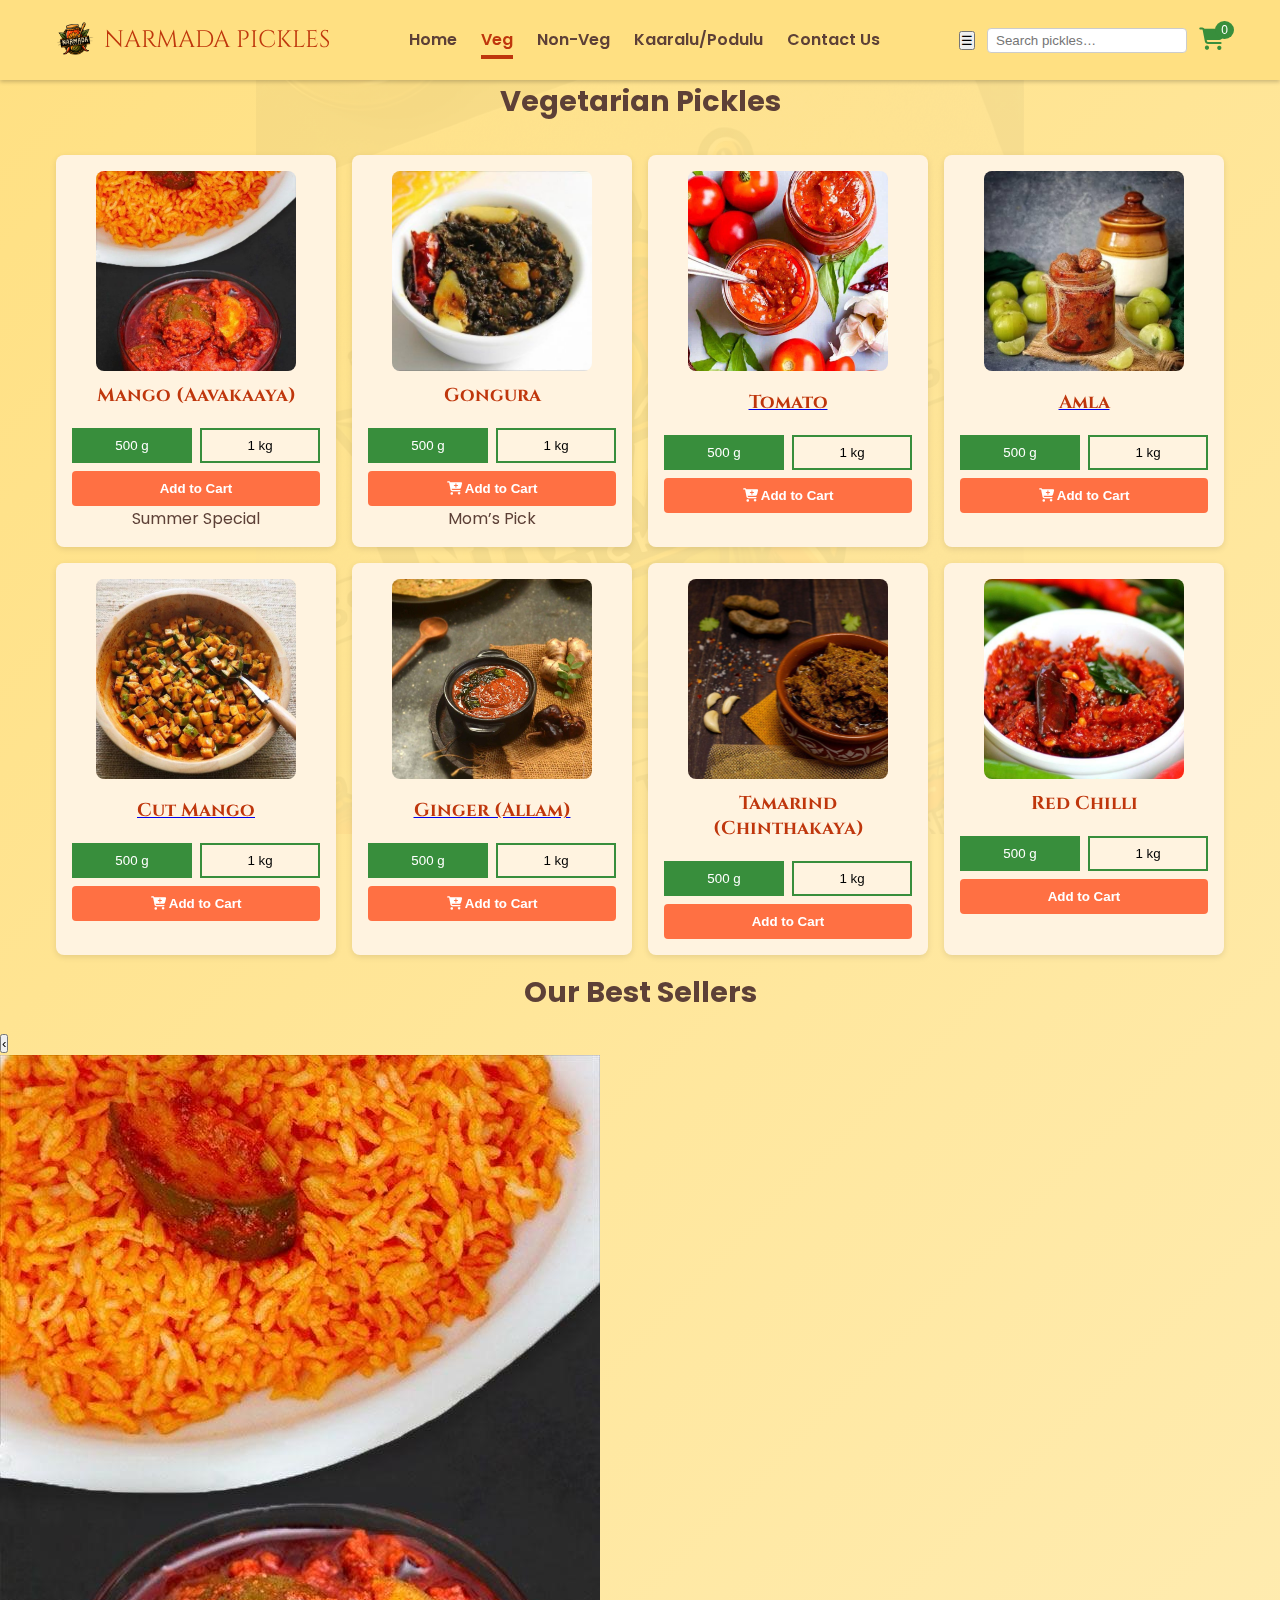
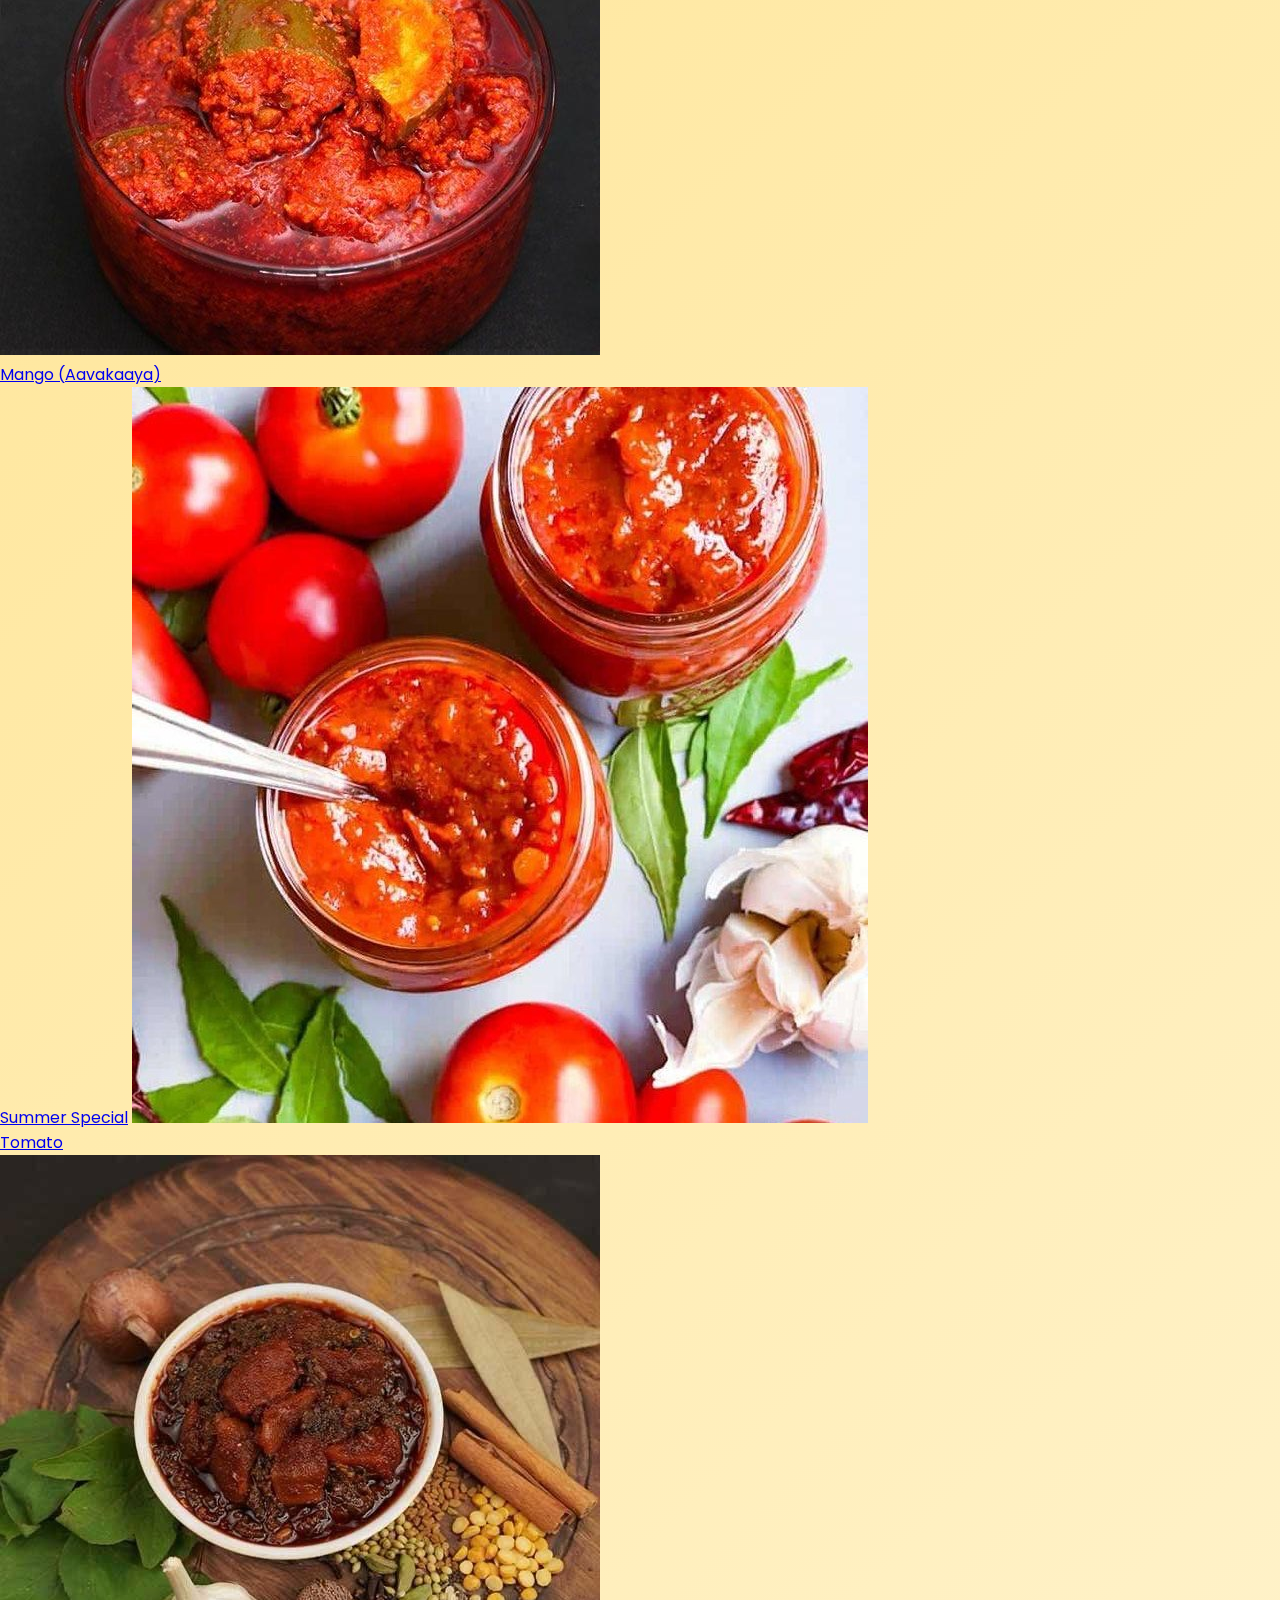
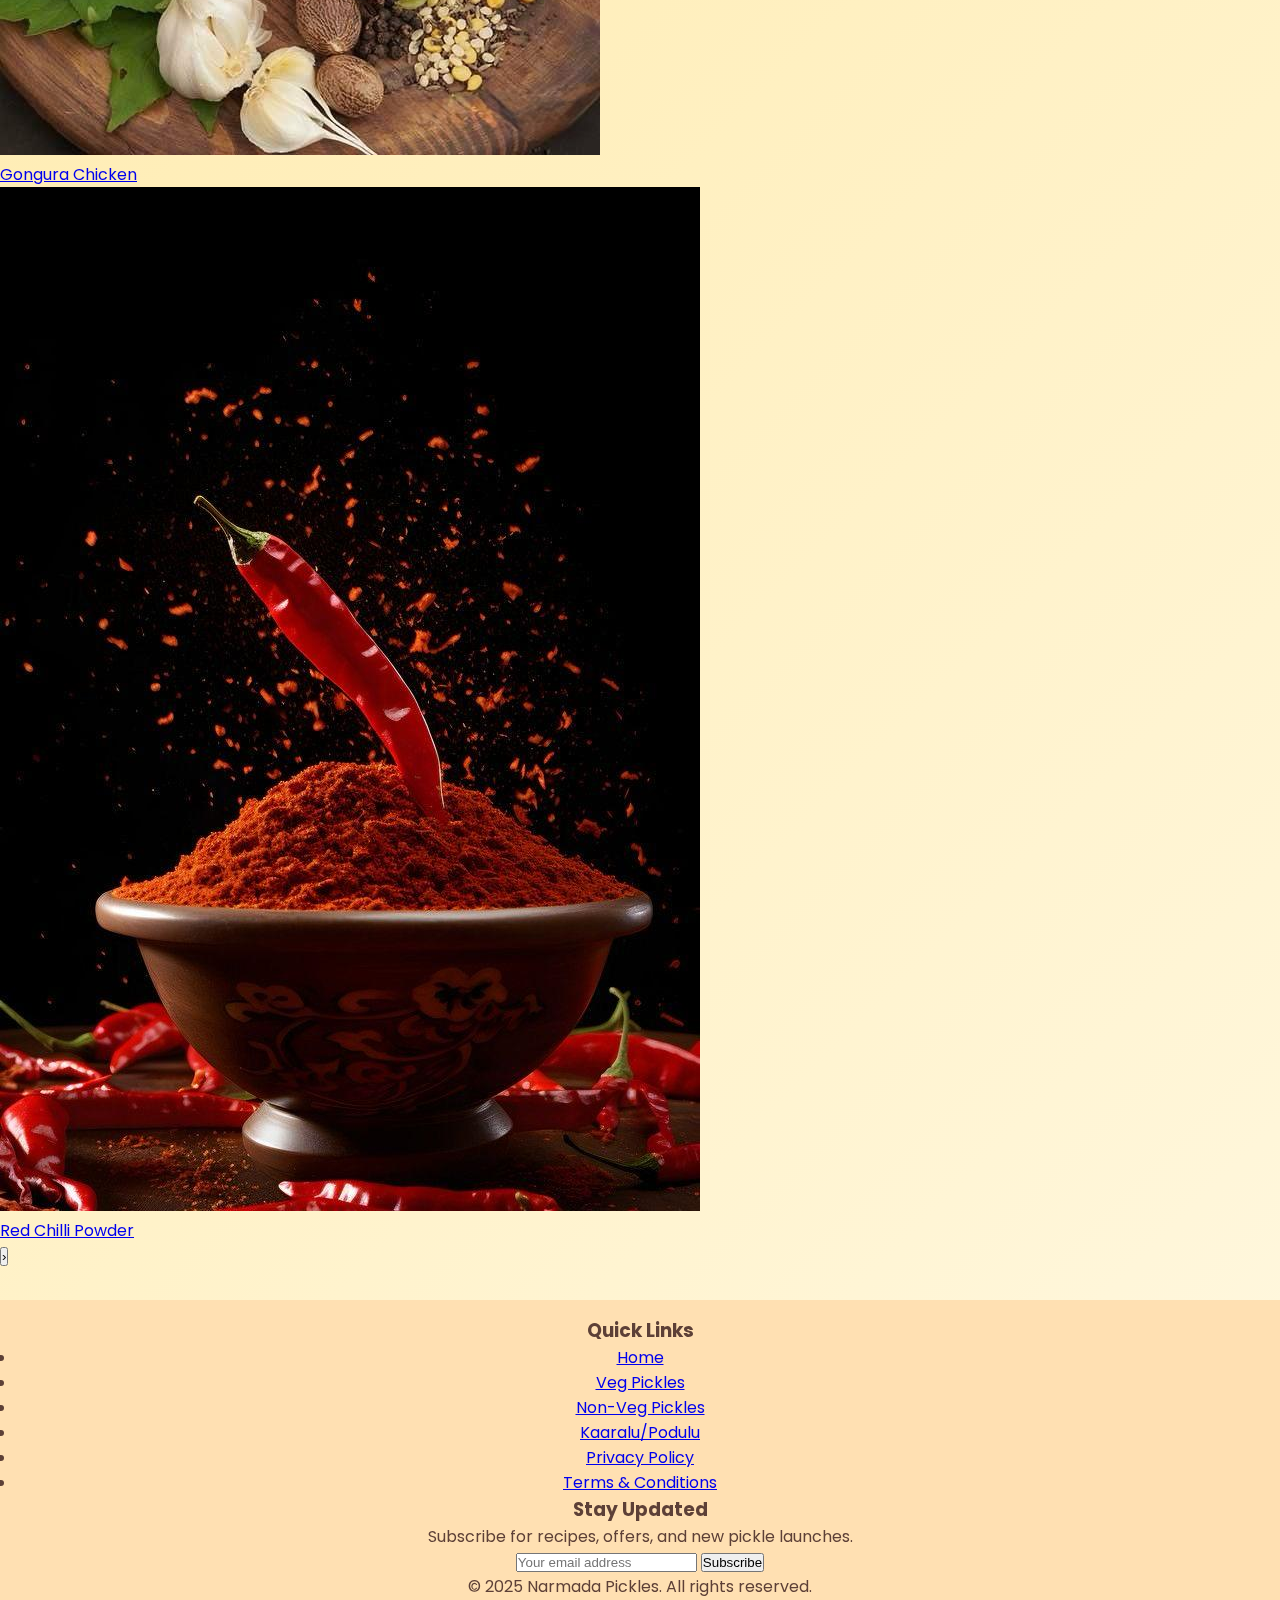
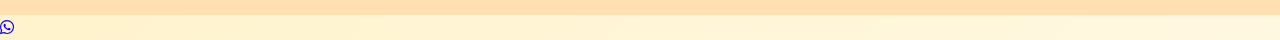
<file: veg.html>
<!DOCTYPE html>
<html lang="en">
<head>
  <meta charset="UTF-8"/>
  <meta name="viewport" content="width=device-width,initial-scale=1"/>

   <!-- 1. SEO Title & Description -->
  <title>Narmada Pickles — Authentic Telugu Homemade Pickles</title>
  <meta name="description" content="Handmade Andhra pickles from Narmada Amma—Mango Aavakaaya, Gongura, Amla & more. Pure ingredients, cold-pressed mustard oil, shipped fresh to your door.">

  <!-- 2. Open Graph for Link Previews -->
  <meta property="og:title" content="Narmada Pickles — Authentic Telugu Homemade Pickles"/>
  <meta property="og:description" content="Handmade Andhra pickles from Narmada Amma—Mango Aavakaaya, Gongura, Amla & more. Pure ingredients, cold-pressed mustard oil, shipped fresh to your door.">
  <meta property="og:image" content="https://yourdomain.com/assets/og-image.jpg"/>
  <meta property="og:url" content="https://narmadapickles.com/"/>
  <meta property="og:site_name" content="Narmada Pickles"/>
  <meta property="og:type" content="website"/>

  <!-- 3. Twitter Card (optional but recommended) -->
  <meta name="twitter:card" content="summary_large_image"/>
  <meta name="twitter:title" content="Narmada Pickles — Authentic Telugu Homemade Pickles"/>
  <meta name="twitter:description" content="Handmade Andhra pickles from Narmada Amma—Mango Aavakaaya, Gongura, Amla & more. Pure ingredients, cold-pressed mustard oil, shipped fresh to your door.">
  <meta name="twitter:image" content="https://yourdomain.com/assets/og-image.jpg"/>

  <!-- your existing CSS/JS links… -->

  <title>Veg Pickles – Narmada Pickles</title>

  <!-- google fonts and fonts awesome -->
  <link href="https://fonts.googleapis.com/css2?family=Cinzel:wght@700&family=Poppins:wght@400;600&display=swap" rel="stylesheet"/>
  <link rel="stylesheet" href="https://cdnjs.cloudflare.com/ajax/libs/font-awesome/6.4.0/css/all.min.css"/>

  <!--your main css-->
   <link rel="stylesheet" href="styles.css"/>
</head>

<body>

  <!-- Faded watermark -->
  <div class="background-logo"></div>

  <!-- same header + cart-panel as index.html -->
<header>
  <div class="header-container">
    <!-- Logo -->
    <a href="index.html" class="logo-container">
      <img src="assets/logo.png" alt="Narmada Pickles Logo" class="logo" />
      <span class="brand-title">NARMADA PICKLES</span>
    </a>

    <!-- Desktop nav -->
    <ul class="nav-list">
      <li><a href="index.html">Home</a></li>
      <li><a href="veg.html" class="active">Veg</a></li>
      <li><a href="nonveg.html">Non-Veg</a></li>
      <li><a href="podulu.html">Kaaralu/Podulu</a></li>
      <li><a href="contact.html">Contact Us</a></li>
    </ul>

    <!-- Actions: search, mobile menu, cart -->
    <div class="header-actions">
      <button class="menu-btn" aria-label="Toggle menu">☰</button>
      <div class="search-wrapper">
        <input id="search-bar" type="text" class="search-bar" placeholder="Search pickles…" autocomplete="off" />
        <ul id="search-suggestions" class="search-suggestions"></ul>
      </div>

      

      <button class="cart-icon" onclick="toggleCartPanel()">
        <i class="fas fa-shopping-cart"></i>
        <span id="cart-count">0</span>
      </button>
    </div>
  </div>
</header>

  <aside id="cart-panel" class="cart-panel">
    <div class="cart-panel-header">
      <h2>Your Cart</h2>
      <button id="close-cart">&times;</button>
    </div>
    <div id="cart-panel-items" class="cart-panel-items">
      <p>Your cart is empty.</p>
    </div>
    <div class="cart-panel-footer">
      <p id="cart-panel-total">Items: 0</p>
      <a href="cart.html" class="btn-view-cart"><i class="fas fa-shopping-cart"></i> View Cart</a>
    </div>
  </aside>



  <main>
    <section class="product-section">
      <h2 class="section-title">Vegetarian Pickles</h2>
      <div class="veg-grid">
        <!-- Example card -->
        <div class="veg-card" data-name="Mango (Aavakaaya)">
          <img src="assets/mango.jpg" alt="Mango"/>
          <h3>Mango (Aavakaaya)</h3>
          <div class="weight-buttons">
            <button class="weight-btn selected" data-weight="500g">500 g</button>
            <button class="weight-btn" data-weight="1kg">1 kg</button>
          </div>
          <button class="add-btn">Add to Cart</button>
        </div>

 <div class="veg-card" data-name="Gongura">
    <img src="assets/gongura.jpg" alt="Gongura Pickle"/>
    <h3>Gongura</h3>
    <div class="weight-buttons">
    <button class="weight-btn selected" data-weight="500g">500 g</button>
    <button class="weight-btn" data-weight="1kg">1 kg</button>
  </div>
  <button class="add-btn"><i class="fas fa-cart-plus"></i> Add to Cart</button>
</div>


<div class="veg-card" data-name="Tomato">
  <a href="product.html?name=tomato">
    <img src="assets/tomato.jpg" alt="Tomato Pickle"/>
    <h3>Tomato</h3>
  </a>
  <div class="weight-buttons">
    <button class="weight-btn selected" data-weight="500g">500 g</button>
    <button class="weight-btn" data-weight="1kg">1 kg</button>
  </div>
  <button class="add-btn"><i class="fas fa-cart-plus"></i> Add to Cart</button>
</div>

<div class="veg-card" data-name="amla">
  <a href="product.html?name=amla">
    <img src="assets/amla.jpg" alt="Amla Pickle"/>
    <h3>Amla</h3>
  </a>
  <div class="weight-buttons">
    <button class="weight-btn selected" data-weight="500g">500 g</button>
    <button class="weight-btn" data-weight="1kg">1 kg</button>
  </div>
  <button class="add-btn"><i class="fas fa-cart-plus"></i> Add to Cart</button>
</div>

<div class="veg-card" data-name="cut mango">
  <a href="product.html?name=cut mango">
    <img src="assets/cut mango.jpg" alt="cut mango Pickle"/>
    <h3>Cut Mango</h3>
  </a>
  <div class="weight-buttons">
    <button class="weight-btn selected" data-weight="500g">500 g</button>
    <button class="weight-btn" data-weight="1kg">1 kg</button>
  </div>
  <button class="add-btn"><i class="fas fa-cart-plus"></i> Add to Cart</button>
</div>


<div class="veg-card" data-name="Allam">
  <a href="product.html?name=Allam">
    <img src="assets/allam.jpeg" alt="Allam Pickle"/>
    <h3>Ginger (Allam)</h3>
  </a>
  <div class="weight-buttons">
    <button class="weight-btn selected" data-weight="500g">500 g</button>
    <button class="weight-btn" data-weight="1kg">1 kg</button>
  </div>
  <button class="add-btn"><i class="fas fa-cart-plus"></i> Add to Cart</button>
</div>

        <div class="veg-card" data-name="Tamarind">
          <img src="assets/tamrind.jpg" alt="Tamarind"/>
          <h3>Tamarind (Chinthakaya)</h3>
          <div class="weight-buttons">
            <button class="weight-btn selected" data-weight="500g">500 g</button>
            <button class="weight-btn" data-weight="1kg">1 kg</button>
          </div>
          <button class="add-btn">Add to Cart</button>
        </div>


        <div class="veg-card" data-name="red chilli">
          <img src="assets/red chilli.jpg" alt="red chilli"/>
          <h3>Red Chilli</h3>
          <div class="weight-buttons">
            <button class="weight-btn selected" data-weight="500g">500 g</button>
            <button class="weight-btn" data-weight="1kg">1 kg</button>
          </div>
          <button class="add-btn">Add to Cart</button>
        </div>
        <!-- repeat veg-card for Tomato, Red chilli, Amla, Cut Mango, Gongura, Lemon, Ginger, Tamarind -->
      </div>
    </section>
  </main>

    <!-- FEATURED PRODUCTS -->
<section id="featured" class="featured">
  <h2 class="section-title">Our Best Sellers</h2>
  <div class="featured-slider">
    <button class="feat-btn prev" aria-label="Previous product">‹</button>
    <div class="feat-track">
      <!-- Example slide: copy for 5–6 products -->
      <a href="product.html?name=Mango%20(Aavakaaya)" class="feat-card">
        <img src="assets/mango.jpg" alt="Mango (Aavakaaya)" loading="lazy"/>
        <p class="feat-title">Mango (Aavakaaya)</p>
      </a>
      <a href="product.html?name=tomato" class="feat-card">
        <img src="assets/tomato.jpg" alt="Tomato Pickle" loading="lazy"/>
        <p class="feat-title">Tomato</p>
      </a>
      <a href="product.html?name=Gongura chicken" class="feat-card">
        <img src="assets/gongurachicken.jpg" alt="Gongura chicken" loading="lazy"/>
        <p class="feat-title">Gongura Chicken</p>
      </a>   
     <a href="product.html?name=Chili Powder" class="feat-card">
        <img src="assets/podulu-category.jpg" alt="Chili Powder" loading="lazy"/>
        <p class="feat-title">Red Chilli Powder</p>
      </a>        
      <!-- …more cards… -->
    </div>
    <button class="feat-btn next" aria-label="Next product">›</button>
  </div>
</section>

<!-- ─── SITE FOOTER ─── -->
<footer class="site-footer">
  <div class="footer-container">
    <!-- Quick Links -->
    <div class="footer-links">
      <h3>Quick Links</h3>
      <ul>
        <li><a href="index.html">Home</a></li>
        <li><a href="veg.html">Veg Pickles</a></li>
        <li><a href="nonveg.html">Non-Veg Pickles</a></li>
        <li><a href="podulu.html">Kaaralu/Podulu</a></li>
        <li><a href="privacy.html">Privacy Policy</a></li>
        <li><a href="terms.html">Terms &amp; Conditions</a></li>
      </ul>
    </div>

    <!-- Newsletter Signup -->
    <div class="footer-newsletter">
      <h3>Stay Updated</h3>
      <p>Subscribe for recipes, offers, and new pickle launches.</p>
      <form id="newsletter-form">
        <input
          type="email"
          name="email"
          placeholder="Your email address"
          required
        />
        <button type="submit">Subscribe</button>
      </form>
    </div>
  </div>

  <!-- Copyright -->
  <p class="footer-copy">&copy; 2025 Narmada Pickles. All rights reserved.</p>
</footer>
  <script src="script.js"></script>

  <!-- ─── Floating WhatsApp Chat Button ─── -->
<div class="whatsapp-float">
  <a
    href="https://wa.me/919603680098"
    target="_blank"
    rel="noopener"
    aria-label="Chat with us on WhatsApp"
  >
    <i class="fab fa-whatsapp"></i>
  </a>
</div>
</body>
</html>
</file>
<file: styles.css>
/* ─── BASE & TYPOGRAPHY ─── */
*{box-sizing:border-box;margin:0;padding:0}
body{font-family:'Poppins',sans-serif;color:#5d4037;background:linear-gradient(135deg,#FFE082,#FFF8E1);min-height:100vh;position:relative;}
.background-logo{position:fixed;inset:0;z-index:-1;background:url('assets/logo.jpeg') center/60% no-repeat;opacity:0.04;}

/* ─── HEADER & NAV ─── */
header{background:#ffe082;position:sticky;top:0;z-index:100;box-shadow:0 2px 4px rgba(0,0,0,0.2);}
.header-container{max-width:1200px;margin:0 auto;padding:0 16px;height:80px;display:flex;align-items:center;justify-content:space-between;}
.logo-container{display:flex;align-items:center;gap:8px;text-decoration:none;}
.logo{height:40px;width:auto;}
.brand-title{font-family:'Cinzel',serif;font-size:1.5rem;color:#bf360c;}
.nav-list{list-style:none;display:flex;gap:24px;}
.nav-list a{text-decoration:none;color:#5d4037;font-weight:600;line-height:80px;position:relative;}
.nav-list a.active{color:#bf360c;border-bottom:4px solid #bf360c;padding-bottom:4px;}
.header-actions{position:relative;display:flex;align-items:center;gap:12px;}
.search-bar{width:200px;padding:4px 8px;border:1px solid #ccc;border-radius:4px;}
.search-suggestions{position:absolute;top:100%;left:0;width:100%;background:#fff;border:1px solid #ccc;border-top:none;max-height:200px;overflow-y:auto;z-index:200;display:none;}
.search-suggestions li{padding:8px;cursor:pointer;}
.search-suggestions li:hover{background:#f0f0f0;}
.cart-icon{background:none;border:none;font-size:1.4rem;cursor:pointer;position:relative;}
#cart-count{position:absolute;top:-6px;right:-10px;background:#388e3c;color:#fff;border-radius:50%;padding:2px 6px;font-size:0.75rem;}

/* ─── HERO ─── */
.hero{text-align:center;padding:80px 16px;}
.hero-title{font-size:2rem;margin-bottom:16px;}
.btn-whatsapp{background:#25d366;color:#fff;padding:12px 24px;border:none;border-radius:6px;text-decoration:none;font-weight:600;transition:transform .2s;}
.btn-whatsapp:hover{transform:scale(1.05);}

/* ─── CART PANEL ─── */
.cart-panel{position:fixed;top:0;right:-350px;width:320px;height:100%;background:#fff;box-shadow:-4px 0 12px rgba(0,0,0,0.1);transition:right .3s;display:flex;flex-direction:column;z-index:500;}
.cart-panel.open{right:0;}
.cart-panel-header{padding:16px;background:#ffe082;display:flex;justify-content:space-between;align-items:center;border-bottom:1px solid #ddd;}
.cart-panel-items{flex:1;overflow-y:auto;padding:8px;}
.cart-panel-footer{padding:16px;text-align:center;border-top:1px solid #ddd;}
.btn-view-cart{background:#388e3c;color:#fff;padding:8px 16px;border:none;border-radius:6px;text-decoration:none;font-weight:600;}

/* ─── CATEGORIES GRID ─── */
.category-grid{display:grid;gap:16px;max-width:1000px;margin:16px auto;grid-template-columns:repeat(auto-fit,minmax(200px,1fr));padding:0 16px;}
.category-card{position:relative;overflow:hidden;border-radius:8px;display:block;transition:transform .2s;}
.category-card img{width:100%;height:200px;object-fit:cover;transition:transform .3s;}
.category-card:hover img{transform:scale(1.05);}
.category-card h3{position:absolute;bottom:0;width:100%;margin:0;background:rgba(0,0,0,0.4);color:#fff;text-align:center;padding:8px;font-size:1.1rem;text-transform:uppercase;}

/* ─── PRODUCT GRID & CARDS ─── */
.veg-grid,.nonveg-grid,.podulu-grid{display:grid;gap:16px;max-width:1200px;margin:0 auto;padding:16px;grid-template-columns:repeat(auto-fit,minmax(250px,1fr));}
.veg-card{background:#fff3e0;border-radius:8px;padding:16px;display:flex;flex-direction:column;align-items:center;box-shadow:0 2px 6px rgba(0,0,0,0.1);}
.veg-card img{width:200px;height:200px;object-fit:cover;border-radius:8px;}
.veg-card h3{margin:12px 0;color:#bf360c;font-family:'Cinzel',serif;}
.weight-buttons{display:flex;gap:8px;width:100%;margin:8px 0;}
.weight-btn{flex:1;padding:8px;border:2px solid #388e3c;background:transparent;cursor:pointer;transition:background .2s,color .2s;}
.weight-btn.selected{background:#388e3c;color:#fff;}
.add-btn{width:100%;padding:10px;background:#ff7043;color:#fff;border:none;border-radius:4px;font-weight:600;cursor:pointer;transition:transform .2s;}
.add-btn:hover{transform:scale(1.05);}

/* ─── PRODUCT DETAIL ─── */
.product-detail{max-width:600px;margin:2rem auto;text-align:center;}
.slider-container{position:relative;width:100%;height:350px;overflow:hidden;border-radius:10px;margin-bottom:1.5rem;}
.slider-container img{width:100%;height:100%;object-fit:cover;transition:opacity .3s;}
.slider-btn{position:absolute;top:50%;transform:translateY(-50%);background:rgba(255,255,255,0.8);border:none;padding:0.5rem;border-radius:50%;cursor:pointer;}
.slider-btn.prev{left:10px;}
.slider-btn.next{right:10px;}
.detail-title{font-family:'Cinzel',serif;font-size:2.25rem;color:#bf360c;margin:0.5rem 0;}
.detail-price{font-size:1.25rem;font-weight:600;color:#388e3c;margin-bottom:1rem;}
.quantity-input{display:inline-flex;align-items:center;gap:1rem;margin-bottom:1.5rem;}
.quantity-input button{width:32px;height:32px;border:none;background:#388e3c;color:#fff;font-size:1.25rem;cursor:pointer;border-radius:4px;}
.actions{display:flex;justify-content:center;gap:1rem;margin-bottom:1.5rem;}

/* ─── CART PAGE ─── */
.cart-page{max-width:800px;margin:2rem auto;padding:0 16px;}
.back-btn{background:#388e3c;color:#fff;padding:8px 16px;border:none;border-radius:6px;cursor:pointer;margin-bottom:1rem;}
#cart-items .cart-item{display:flex;gap:16px;background:#fff;padding:16px;border-radius:8px;align-items:flex-start;box-shadow:0 2px 6px rgba(0,0,0,0.1);margin-bottom:16px;}
.cart-item-img{width:120px;height:120px;object-fit:cover;border-radius:6px;}
.cart-item-details{flex:1;}
.remove-btn{background:none;border:none;color:#bf360c;cursor:pointer;margin-left:8px;}
.special-request{width:100%;padding:8px;border:1px solid #ccc;border-radius:6px;resize:vertical;margin:1rem 0;height:80px;}
#cart-summary{font-weight:600;margin-bottom:1rem;}

/* ─── GLOBAL ─── */
.section-title{font-size:1.8rem;margin-bottom:16px;}
footer{background:#ffe0b2;text-align:center;padding:16px;margin-top:32px;}
@media(max-width:480px){.nav-list{display:none;}}  



/* ─── PRODUCT PAGE TWEAKS ─── */
/* Ensure the slider itself is a consistent aspect ratio */
.product-detail .slider-container {
  height: 400px;               /* bump up from 350px if you like */
  margin-bottom: 2rem;
}

/* Make the image fit cleanly within the container */
.product-detail #product-image {
  width: auto;                 /* keep aspect ratio */
  max-width: 100%;             
  max-height: 100%;            
  margin: 0 auto;              
  object-fit: contain;         /* show whole image, letterboxed if needed */
  display: block;
}

/* Flashier “Add to Cart” button */
.product-detail .btn-add {
  background: linear-gradient(135deg, #ff7043, #f4511e);
  color: #fff;
  padding: 0.85rem 1.75rem;
  font-size: 1rem;
  border: none;
  border-radius: 8px;
  box-shadow: 0 4px 12px rgba(0, 0, 0, 0.15);
  transition: transform 0.2s, box-shadow 0.2s;
}
.product-detail .btn-add:hover {
  transform: translateY(-2px) scale(1.03);
  box-shadow: 0 6px 16px rgba(0, 0, 0, 0.2);
}

/* Slight spacing adjustment around the action buttons */
.product-detail .actions {
  display: flex;
  justify-content: center;
  gap: 1.5rem;
  margin-bottom: 2rem;
}

/* ─── CENTER ALL SECTION HEADINGS & WRAPPERS ─── */
.section-title {
  text-align: center;
}

/* optional: center the wrapper text for those sections */
.categories,
.product-section,
#contact {
  text-align: center;
}

/* if you want the grids themselves to remain left-aligned, keep their own rules */


/* ─── 3) CONTACT INFO IN ACCENT COLOR ─── */
#contact p a {
  color: #bf360c;      /* Pickle Red to pop against your green/yellow palette */
  font-weight: 600;
}
#contact p a:hover {
  color: #f4511e;
}

/* ─── 4) UNIFY CART ICON COLOR ─── */
.cart-icon, 
.cart-icon i {
  color: #388e3c !important;   /* Leafy Green to match your brand */
}
.cart-icon:hover,
.cart-icon:focus {
  color: #bf360c !important;   /* Switch to Pickle Red on hover/focus */
}

/* ─── 5) SLIDE-IN CART PANEL LAYOUT TWEAKS ─── */
/* prevent items from sliding under the footer button */
.cart-panel-items {
  padding-bottom: 80px;
}

/* make the footer stack neatly */
.cart-panel-footer {
  display: flex;
  flex-direction: column;
  gap: 12px;
}

/* give the View Cart button a bit more breathing room */
.btn-view-cart {
  margin-top: 8px;
}

/* ─── SIDE CART PANEL: ITEM STYLING ─── */
.cart-panel {
  width: 320px;               /* ensure consistent width */
}

.cart-panel-items {
  padding: 0 16px;
  background: #fff9f1;
}

.cart-panel-items .cart-item {
  display: flex;
  justify-content: space-between;
  align-items: center;
  padding: 12px;
  margin: 12px 0;
  background: #ffffff;
  border: 1px solid #f0e0d8;
  border-radius: 6px;
  box-shadow: 0 2px 4px rgba(0,0,0,0.05);
}

.cart-panel-items .cart-item p {
  margin: 0;
  font-size: 0.9rem;
  color: #5d4037;
}

.cart-panel-items .cart-item button {
  background: none;
  border: none;
  color: #bf360c;
  font-size: 1.1rem;
  cursor: pointer;
  padding: 4px;
  transition: color 0.2s;
}
.cart-panel-items .cart-item button:hover {
  color: #a33b2f;
}

/* footer alignment */
.cart-panel-footer {
  padding: 16px;
  border-top: 1px solid #f0e0d8;
}
.cart-panel-footer p {
  margin: 0 0 8px;
  font-weight: 600;
  color: #5d4037;
}
.cart-panel-footer .btn-view-cart {
  width: 100%;
  padding: 12px 0;
  font-size: 1rem;
}


/* ── Close-button styling ── */
#close-cart {
  background: transparent;
  border: none;
  font-size: 1.5rem;
  line-height: 1;
  padding: 4px;
  cursor: pointer;
  color: #bf360c;        /* your brand red */
  transition: color 0.2s;
}
#close-cart:hover {
  color: #d84315;        /* a darker hover red */
}





/* ─── MOBILE FIRST FIXES ─── */
@media (max-width: 768px) {
  /* HEADER: stack & hide nav behind toggle */
  .header-container {
    flex-wrap: wrap;
    height: auto;
    padding: 8px;
  }
  .logo-container {
    flex: 0 0 100%;
    justify-content: center;
    margin-bottom: 8px;
  }
  .nav-list {
    flex: 0 0 100%;
    display: none;
    flex-direction: column;
    background: #ffe082;
    margin-bottom: 8px;
  }
  .nav-list.show {
    display: flex;
  }
  .nav-list a {
    padding: 8px 16px;
    line-height: normal;
  }
  .nav-toggle {
    display: block;
    flex: 0 0 auto;
    margin-left: auto;
    cursor: pointer;
    font-size: 1.5rem;
    color: #5d4037;
  }

  /* Search & cart row */
  .header-actions {
    flex: 0 0 100%;
    justify-content: space-between;
    margin-bottom: 8px;
  }

  /* CATEGORY & PRODUCT GRIDS → 1 column */
  .category-grid,
  .veg-grid,
  .product-grid {
    grid-template-columns: 1fr !important;
  }

  /* HERO padding shrink */
  .hero {
    padding: 40px 8px;
  }

  /* CART PANEL full-screen */
  .cart-panel {
    width: 100% !important;
    right: -100% !important;
  }
  .cart-panel.open {
    right: 0 !important;
  }
}

/* even smaller phones */
@media (max-width: 480px) {
  /* hide the background watermark */
  .background-logo { display: none; }

  /* smaller fonts */
  body { font-size: 14px; }
  .section-title { font-size: 1.4rem; }
  .detail-title { font-size: 1.6rem; }
  .cart-panel-header h2 { font-size: 1.2rem; }

  /* compress paddings */
  .cart-panel, .header-container, .section { padding: 8px !important; }
}





/* ─── NAV TOGGLE (MOBILE) ─── */
.nav-toggle {
  display: none;
  font-size: 1.25rem;
  cursor: pointer;
  user-select: none;
  padding: 0.5rem;
  color: #5d4037;
}

/* at small screens, turn the nav into a toggled menu */
@media (max-width: 768px) {
  /* show the hamburger/MENU button */
  .nav-toggle {
    display: block;
  }

  /* hide the horizontal nav by default */
  .nav-list {
    position: absolute;
    top: 100%;        /* sits just below the header */
    left: 0;
    width: 100%;
    background: #ffe082;
    flex-direction: column;
    gap: 0;
    display: none;    /* hide until .open */
  }

  /* when JS adds .open, drop it down */
  .nav-list.open {
    display: flex;
  }

  .nav-list li {
    width: 100%;
  }
  .nav-list li a {
    display: block;
    padding: 0.75rem 1rem;
    line-height: 1.2;
  }
  .nav-list li a:hover {
    background: rgba(191, 54, 12, 0.1);
  }

  /* move search + cart to top right, below the logo if you like */
  .header-actions {
    margin-left: auto; /* push it to the right */
  }
}



/* ─── ABOUT US SECTION ─── */
#about-us {
  background: #FFF8E1;              /* soft off-white */
  padding: 48px 16px;
  margin: 32px 0;
  border-radius: 10px;
  box-shadow: 0 4px 12px rgba(0,0,0,0.05);
}

#about-us .section-title {
  font-family: 'Cinzel', serif;
  font-size: 2rem;
  color: #BF360C;                   /* pickle-red heading */
  text-align: center;
  margin-bottom: 24px;
}

#about-us p {
  max-width: 800px;
  margin: 0 auto 16px;
  line-height: 1.6;
  color: #5D4037;
  font-size: 1rem;
}

#about-us .about-values {
  list-style: none;
  max-width: 600px;
  margin: 24px auto;
  padding: 0;
  display: grid;
  grid-template-columns: repeat(auto-fit, minmax(240px, 1fr));
  gap: 16px;
}

#about-us .about-values li {
  background: #FFE082;              /* turmeric gold */
  padding: 16px;
  border-radius: 6px;
  font-weight: 600;
  color: #5D4037;
  display: flex;
  align-items: start;
  gap: 8px;
}

#about-us .about-values li::before {
  content: "✔";
  color: #388E3C;                   /* leafy green checkmark */
  font-weight: bold;
  margin-top: 2px;
}

#about-us a {
  color: #BF360C;
  font-weight: 600;
  text-decoration: underline;
}

#about-us a:hover {
  color: #a33b2f;
}



/* ─── TESTIMONIALS CAROUSEL ─── */
.testimonials {
  position: relative;
  overflow: hidden;
  background: #FFF8E1;
  padding: 48px 16px;
  margin: 32px 0;
  border-radius: 10px;
  box-shadow: 0 4px 12px rgba(0,0,0,0.05);
}

.testimonials .section-title {
  text-align: center;
  font-family: 'Cinzel', serif;
  font-size: 2rem;
  color: #BF360C;
  margin-bottom: 24px;
}

/* The sliding wrapper */
.testimonial-slides {
  display: flex;
  width: 400%;             /* 4 slides × 100% each */
  animation: slideTestimonials 16s infinite;
}

/* Each testimonial */
.testimonial {
  flex: 0 0 25%;           /* one quarter of the wrapper */
  box-sizing: border-box;
  padding: 16px;
  background: #fff;
  border-left: 4px solid #388E3C;
  border-radius: 6px;
  margin: 0 8px;
  font-style: italic;
  position: relative;
  color: #5D4037;
}
.testimonial footer {
  text-align: right;
  font-weight: 600;
  margin-top: 8px;
}

/* Slide keyframes */
@keyframes slideTestimonials {
  0%    { transform: translateX(0); }
  20%   { transform: translateX(0); }   /* hold first slide  */
  25%   { transform: translateX(-25%); }/* move to 2nd slide */
  45%   { transform: translateX(-25%); }
  50%   { transform: translateX(-50%); }
  70%   { transform: translateX(-50%); }
  75%   { transform: translateX(-75%); }
  95%   { transform: translateX(-75%); }
  100%  { transform: translateX(0); }   /* loop back */
}

/* Responsive: one column on mobile */
@media (max-width: 480px) {
  .testimonial-slides {
    display: block;
    animation: none;
  }
  .testimonial {
    width: 100%;
    margin: 16px auto;
  }
}

@media (max-width: 480px) {
  /* Allow mobile to scroll/show all testimonials */
  #testimonials {
    overflow: visible !important;
    padding-bottom: 16px;  /* give a little breathing room */
  }

  /* Stack slides vertically */
  .testimonial-slides {
    display: block !important;
    width: auto !important;
    animation: none !important;
  }

  /* Make each card full-width and centered */
  .testimonial {
    flex: none;
    width: 100% !important;
    margin: 16px auto !important;
  }
}



/* ─── FAQ ACCORDION ─── */
#faq {
  background: #FFF8E1;             /* soft cream */
  padding: 48px 16px;
  margin: 32px 0;
  border-radius: 10px;
  box-shadow: 0 4px 12px rgba(0,0,0,0.05);
}
#faq .section-title {
  font-family: 'Cinzel', serif;
  font-size: 2rem;
  color: #BF360C;                  /* pickle-red */
  text-align: center;
  margin-bottom: 24px;
}
.faq-container {
  max-width: 800px;
  margin: 0 auto;
}
.faq-container details {
  background: #fff;
  border: 1px solid #FFE082;      /* turmeric-gold border */
  border-radius: 6px;
  padding: 12px 16px;
  margin-bottom: 12px;
  box-shadow: 0 2px 6px rgba(0,0,0,0.05);
}
.faq-container summary {
  list-style: none;
  font-weight: 600;
  cursor: pointer;
  position: relative;
  padding-left: 24px;
  color: #5D4037;
}
.faq-container summary::marker { display: none; }
.faq-container summary::before {
  content: "+";
  position: absolute;
  left: 0;
  top: 50%;
  transform: translateY(-50%);
  color: #388E3C;                  /* leafy-green icon */
  font-weight: bold;
}
.faq-container details[open] summary::before {
  content: "–";
}
.faq-container details p {
  margin: 8px 0 0 0;
  line-height: 1.6;
  color: #5D4037;
  font-size: 0.95rem;
}
.faq-container a {
  color: #BF360C;
  text-decoration: underline;
}
.faq-container a:hover {
  color: #a33b2f;
}

/* Responsive: full width on phone */
@media (max-width: 480px) {
  #faq { padding: 32px 8px; }
  .faq-container details {
    padding: 12px;
  }
}




/* ─── CONTACT CARDS ─── */
#contact {
  background: #FFF8E1;              /* soft off-white */
  padding: 48px 16px;
  margin: 32px 0;
  border-radius: 10px;
  box-shadow: 0 4px 12px rgba(0,0,0,0.05);
}
#contact .section-title {
  font-family: 'Cinzel', serif;
  font-size: 2rem;
  color: #BF360C;                   /* pickle-red heading */
  text-align: center;
  margin-bottom: 24px;
}
.contact-cards {
  display: grid;
  grid-template-columns: repeat(auto-fit, minmax(180px, 1fr));
  gap: 24px;
  max-width: 1000px;
  margin: 0 auto;
}
.contact-card {
  background: #fff;
  padding: 24px 16px;
  text-align: center;
  border-radius: 6px;
  box-shadow: 0 2px 6px rgba(0,0,0,0.05);
  transition: transform .3s, box-shadow .3s;
}
.contact-card:hover {
  transform: translateY(-4px);
  box-shadow: 0 6px 16px rgba(0,0,0,0.1);
}
.contact-card i {
  color: #388E3C;                  /* leafy-green icon */
  margin-bottom: 12px;
}
.contact-card h3 {
  font-size: 1.2rem;
  color: #5D4037;
  margin-bottom: 8px;
}
.contact-card p {
  margin: 0;
}
.contact-card a {
  color: #BF360C;                  /* pickle-red links */
  text-decoration: none;
  font-weight: 600;
}
.contact-card a:hover {
  text-decoration: underline;
}

/* MOBILE: single column */
@media (max-width: 480px) {
  #contact { padding: 32px 8px; }
  .contact-cards {
    grid-template-columns: 1fr;
    gap: 16px;
  }
  .contact-card { padding: 16px; }
}




/* ─── PRODUCT DESCRIPTION STYLING ─── */
.detail-desc {
  background: #FFF8E1;                   /* soft cream */
  padding: 24px;                         /* ample inner spacing */
  margin: 32px auto;                     /* separate from other sections */
  border-radius: 8px;                    /* rounded corners */
  box-shadow: 0 2px 6px rgba(0,0,0,0.05); /* subtle lift */
  max-width: 800px;                      /* cap width for readability */
  color: #5D4037;                        /* warm brown text */
  line-height: 1.6;                      /* comfortable line spacing */
  font-size: 1rem;                       /* easy-to-read size */
}

/* if your descriptions get wrapped in <p> elements later, they’ll inherit nicely */
.detail-desc p {
  margin-bottom: 1rem;
}
</file>
